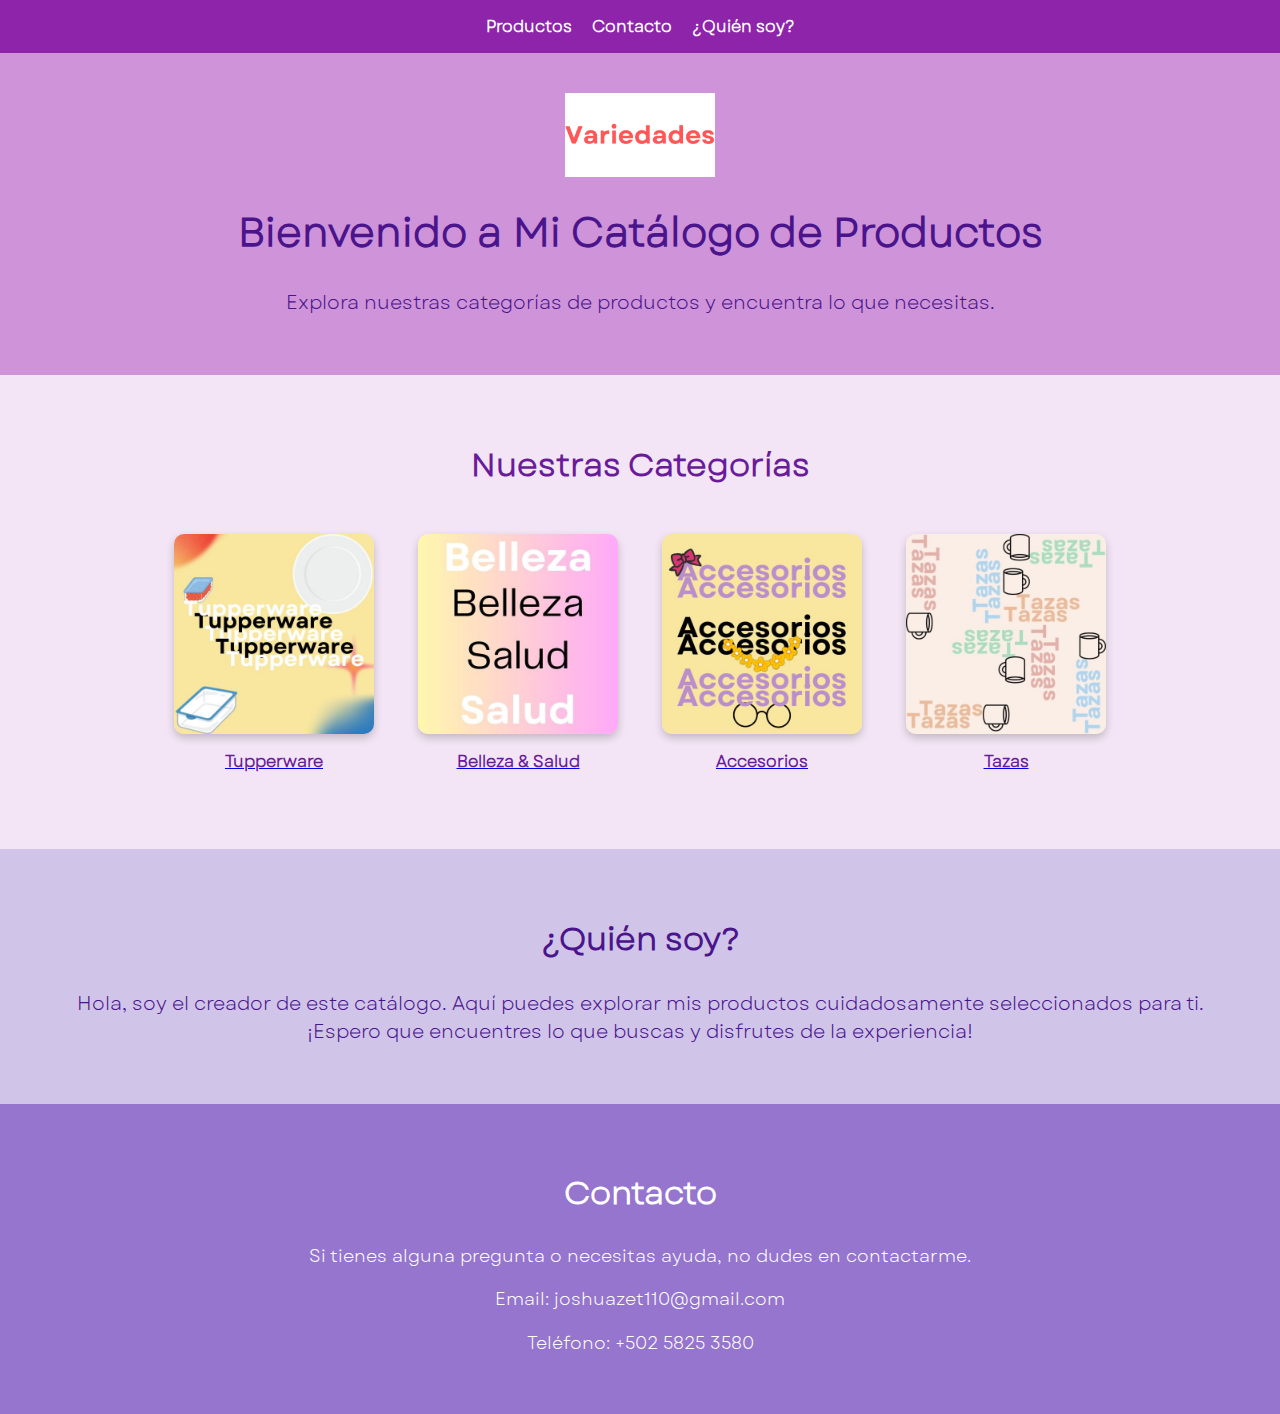
<file: index.html>
<!DOCTYPE html>
<html lang="es">
<head>
    <meta charset="UTF-8">
    <meta name="viewport" content="width=device-width, initial-scale=1.0">
    <title>Mi Catálogo</title>
    <link rel="stylesheet" href="style.css">
</head>
<body>
    <!-- Menú Principal -->
    <nav class="menu">
        <ul>
            <li><a href="#productos">Productos</a></li>
            <li><a href="#contacto">Contacto</a></li>
            <li><a href="#quien-soy">¿Quién soy?</a></li>
        </ul>
    </nav>

    <!-- Sección de Bienvenida -->
    <header class="header">
        <img src="assets/fotos/logoinicial.png" alt="Logo" class="logo">
        <h1>Bienvenido a Mi Catálogo de Productos</h1>
        <p>Explora nuestras categorías de productos y encuentra lo que necesitas.</p>
    </header>

    <!-- Enlaces a Categorías -->
    <section id="productos" class="categorias">
        <h2>Nuestras Categorías</h2>
        <div class="categoria">
            <a href="tupperware.html">
                <img src="assets/fotos/tupperware.jpg" alt="Tupperware">
                <p>Tupperware</p>
            </a>
        </div>
        <div class="categoria">
            <a href="belleza.html">
                <img src="assets/fotos/belleza.jpg" alt="Belleza & Salud">
                <p>Belleza & Salud</p>
            </a>
        </div>
        <div class="categoria">
            <a href="accesorios.html">
                <img src="assets/fotos/accesorios.jpg" alt="Accesorios">
                <p>Accesorios</p>
            </a>
        </div>
        <div class="categoria">
            <a href="tazas.html">
                <img src="assets/fotos/Tazas.jpg" alt="Tazas">
                <p>Tazas</p>
            </a>
        </div>
    </section>

    <!-- Sección Quién Soy -->
    <section id="quien-soy" class="quien-soy">
        <h2>¿Quién soy?</h2>
        <p>Hola, soy el creador de este catálogo. Aquí puedes explorar mis productos cuidadosamente seleccionados para ti. ¡Espero que encuentres lo que buscas y disfrutes de la experiencia!</p>
    </section>

    <!-- Sección Contacto -->
    <section id="contacto" class="contacto">
        <h2>Contacto</h2>
        <p>Si tienes alguna pregunta o necesitas ayuda, no dudes en contactarme.</p>
        <p>Email: joshuazet110@gmail.com</p>
        <p>Teléfono: +502 5825 3580</p>
    </section>

    <!-- Enlace al script.js -->
    <script src="script.js"></script>
</body>
</html>
</file>
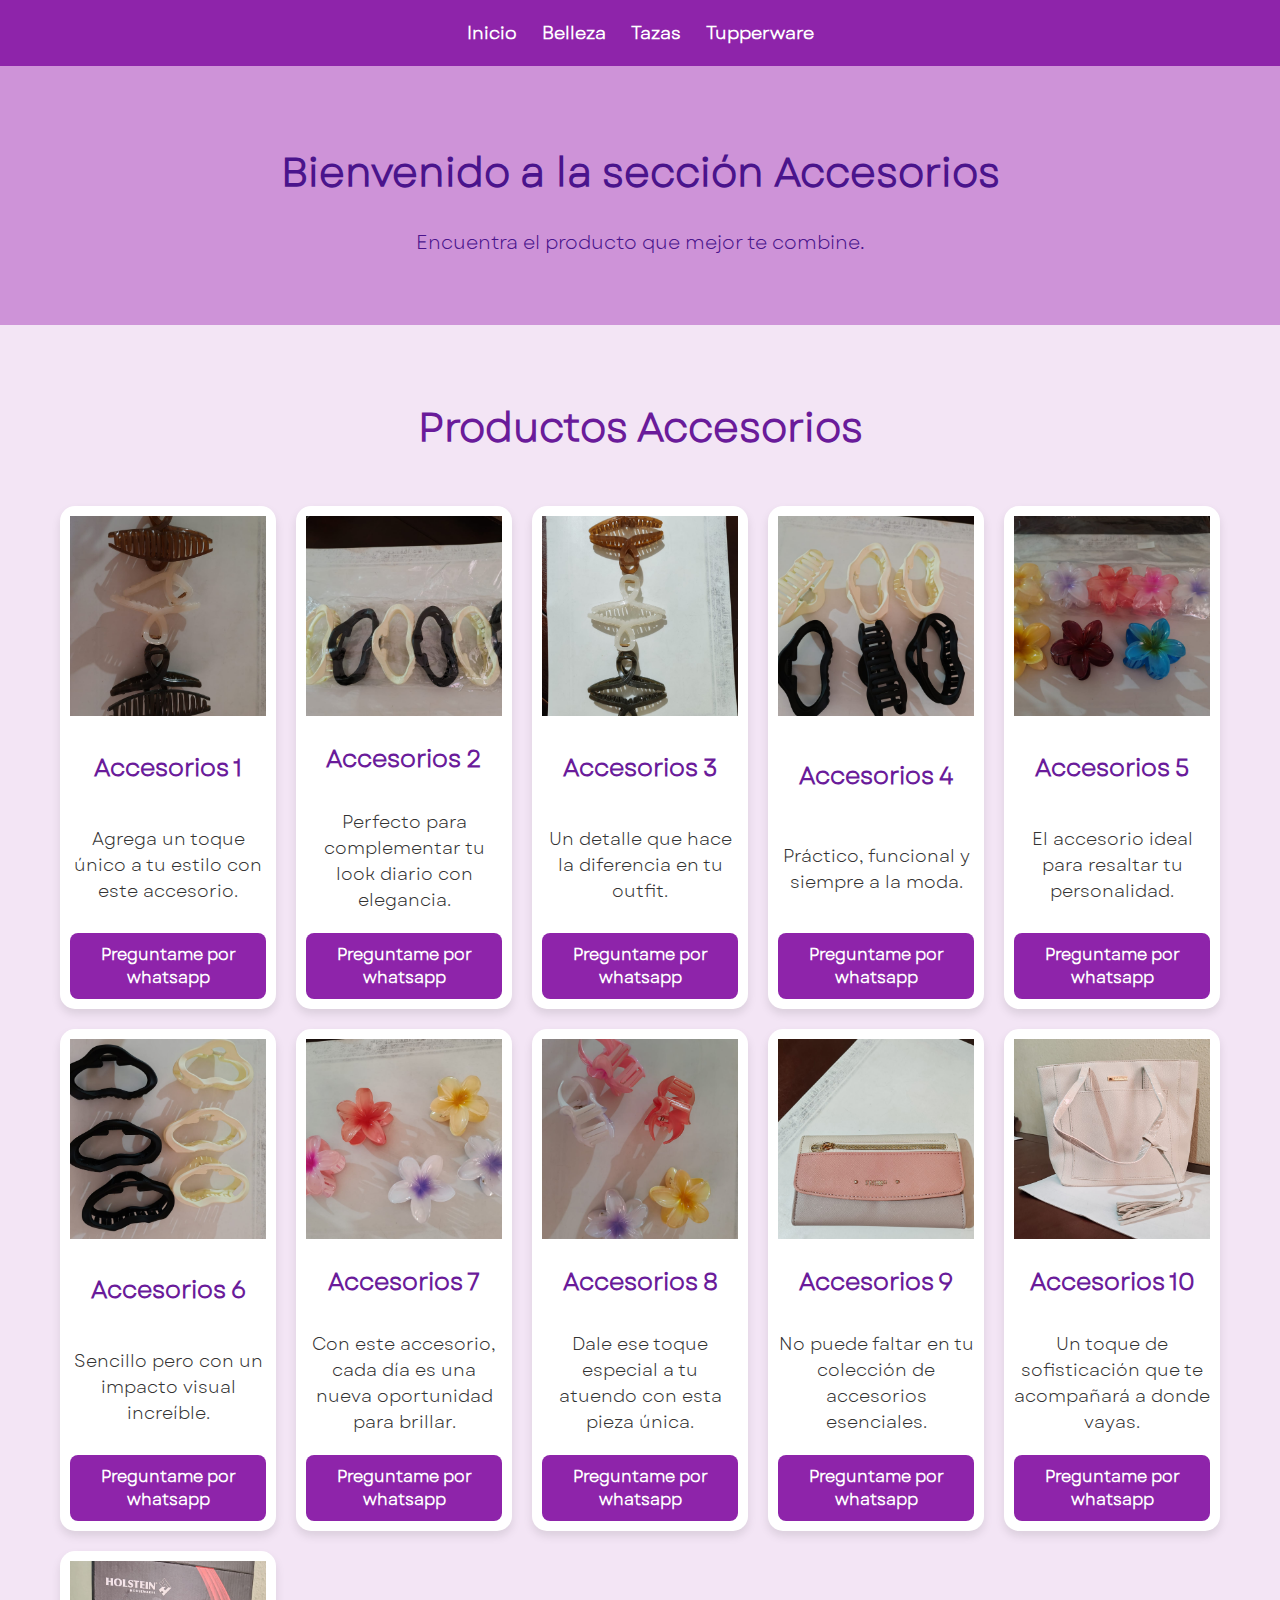
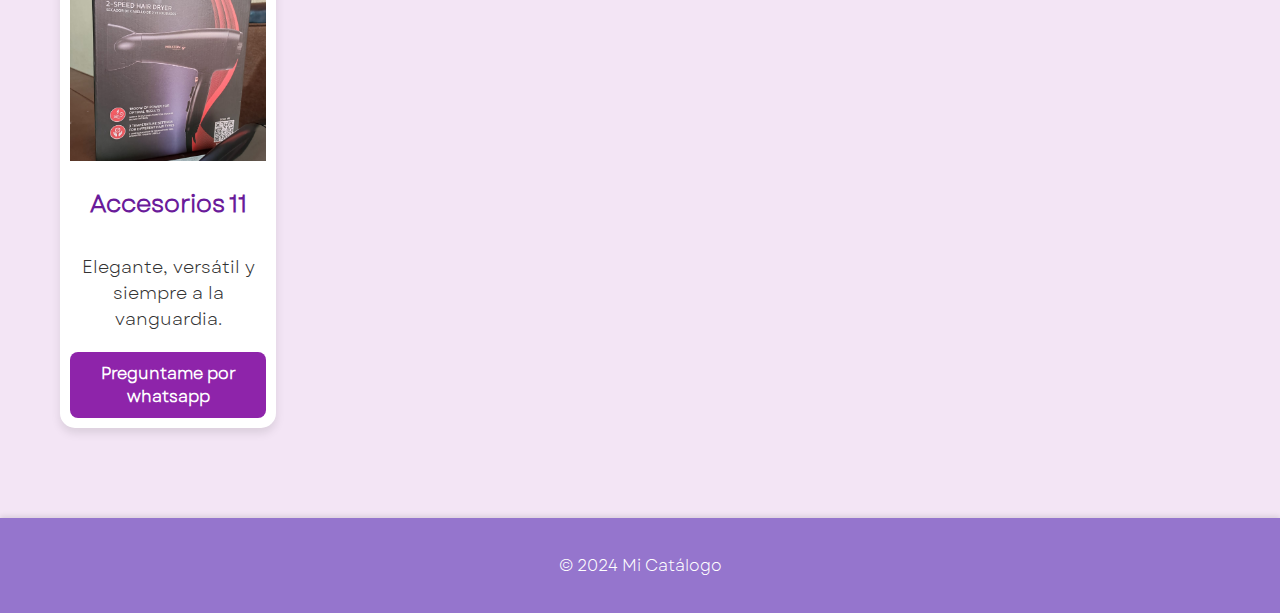
<file: accesorios.html>
<!DOCTYPE html>
<html lang="es">
<head>
    <meta charset="UTF-8">
    <meta name="viewport" content="width=device-width, initial-scale=1.0">
    <title>Tazas - Mi Catálogo</title>
    <link rel="stylesheet" href="accesorios.css">
</head>
<body>
    <!-- Menú Principal -->
    <nav class="menu">
        <ul>
            <li><a href="index.html">Inicio</a></li>
            <li><a href="belleza.html">Belleza</a></li>
            <li><a href="tazas.html">Tazas</a></li>
            <li><a href="tupperware.html">Tupperware</a></li>
        </ul>
    </nav>

    <!-- Sección de Bienvenida -->
    <header class="header">
        <h1>Bienvenido a la sección Accesorios</h1>
        <p>Encuentra el producto que mejor te combine.</p>
    </header>

    <!-- Cuadrícula de Productos -->
    <section class="productos">
        <h2>Productos Accesorios</h2>
        <div class="grid">
            <!-- Producto 1 -->
            <div class="producto">
                <img src="assets/fotos/imagen (125).jpeg" alt="Accesprios 1">
                <h3>Accesorios 1</h3>
                <p>Agrega un toque único a tu estilo con este accesorio.</p>
                <a href="#">Preguntame por whatsapp</a>
            </div>

            <div class="producto">
                <img src="assets/fotos/imagen (126).jpeg" alt="Accesorios 2">
                <h3>Accesorios 2</h3>
                <p>Perfecto para complementar tu look diario con elegancia.</p>
                <a href="#">Preguntame por whatsapp</a>
            </div>
            
            <div class="producto">
                <img src="assets/fotos/imagen (127).jpeg" alt="Accesorios 3">
                <h3>Accesorios 3</h3>
                <p>Un detalle que hace la diferencia en tu outfit.</p>
                <a href="#">Preguntame por whatsapp</a>
            </div>
            
            <div class="producto">
                <img src="assets/fotos/imagen (128).jpeg" alt="Accesorios 4">
                <h3>Accesorios 4</h3>
                <p>Práctico, funcional y siempre a la moda.</p>
                <a href="#">Preguntame por whatsapp</a>
            </div>
            
            <div class="producto">
                <img src="assets/fotos/imagen (129).jpeg" alt="Accesorios 5">
                <h3>Accesorios 5</h3>
                <p>El accesorio ideal para resaltar tu personalidad.</p>
                <a href="#">Preguntame por whatsapp</a>
            </div>
            
            <div class="producto">
                <img src="assets/fotos/imagen (130).jpeg" alt="Accesorios 6">
                <h3>Accesorios 6</h3>
                <p>Sencillo pero con un impacto visual increíble.</p>
                <a href="#">Preguntame por whatsapp</a>
            </div>
            
            <div class="producto">
                <img src="assets/fotos/imagen (131).jpeg" alt="Accesorios 7">
                <h3>Accesorios 7</h3>
                <p>Con este accesorio, cada día es una nueva oportunidad para brillar.</p>
                <a href="#">Preguntame por whatsapp</a>
            </div>
            
            <div class="producto">
                <img src="assets/fotos/imagen (134).jpeg" alt="Accesorios 8">
                <h3>Accesorios 8</h3>
                <p>Dale ese toque especial a tu atuendo con esta pieza única.</p>
                <a href="#">Preguntame por whatsapp</a>
            </div>
            
            <div class="producto">
                <img src="assets/fotos/imagen (137).jpeg" alt="Accesorios 9">
                <h3>Accesorios 9</h3>
                <p>No puede faltar en tu colección de accesorios esenciales.</p>
                <a href="#">Preguntame por whatsapp</a>
            </div>
            
            <div class="producto">
                <img src="assets/fotos/imagen (157).jpeg" alt="Accesorios 10">
                <h3>Accesorios 10</h3>
                <p>Un toque de sofisticación que te acompañará a donde vayas.</p>
                <a href="#">Preguntame por whatsapp</a>
            </div>
            
            <div class="producto">
                <img src="assets/fotos/imagen (159).jpeg" alt="Accesorios 11">
                <h3>Accesorios 11</h3>
                <p>Elegante, versátil y siempre a la vanguardia.</p>
                <a href="#">Preguntame por whatsapp</a>
            </div>
    </section>

    <!-- Footer -->
    <footer style="background-color: #9575cd; color: #fff; text-align: center; padding: 20px 0; margin-top: 30px; position: relative; width: 100%; z-index: 10;">
        <p>&copy; 2024 Mi Catálogo</p>
    </footer>
</body>
</html>
</file>
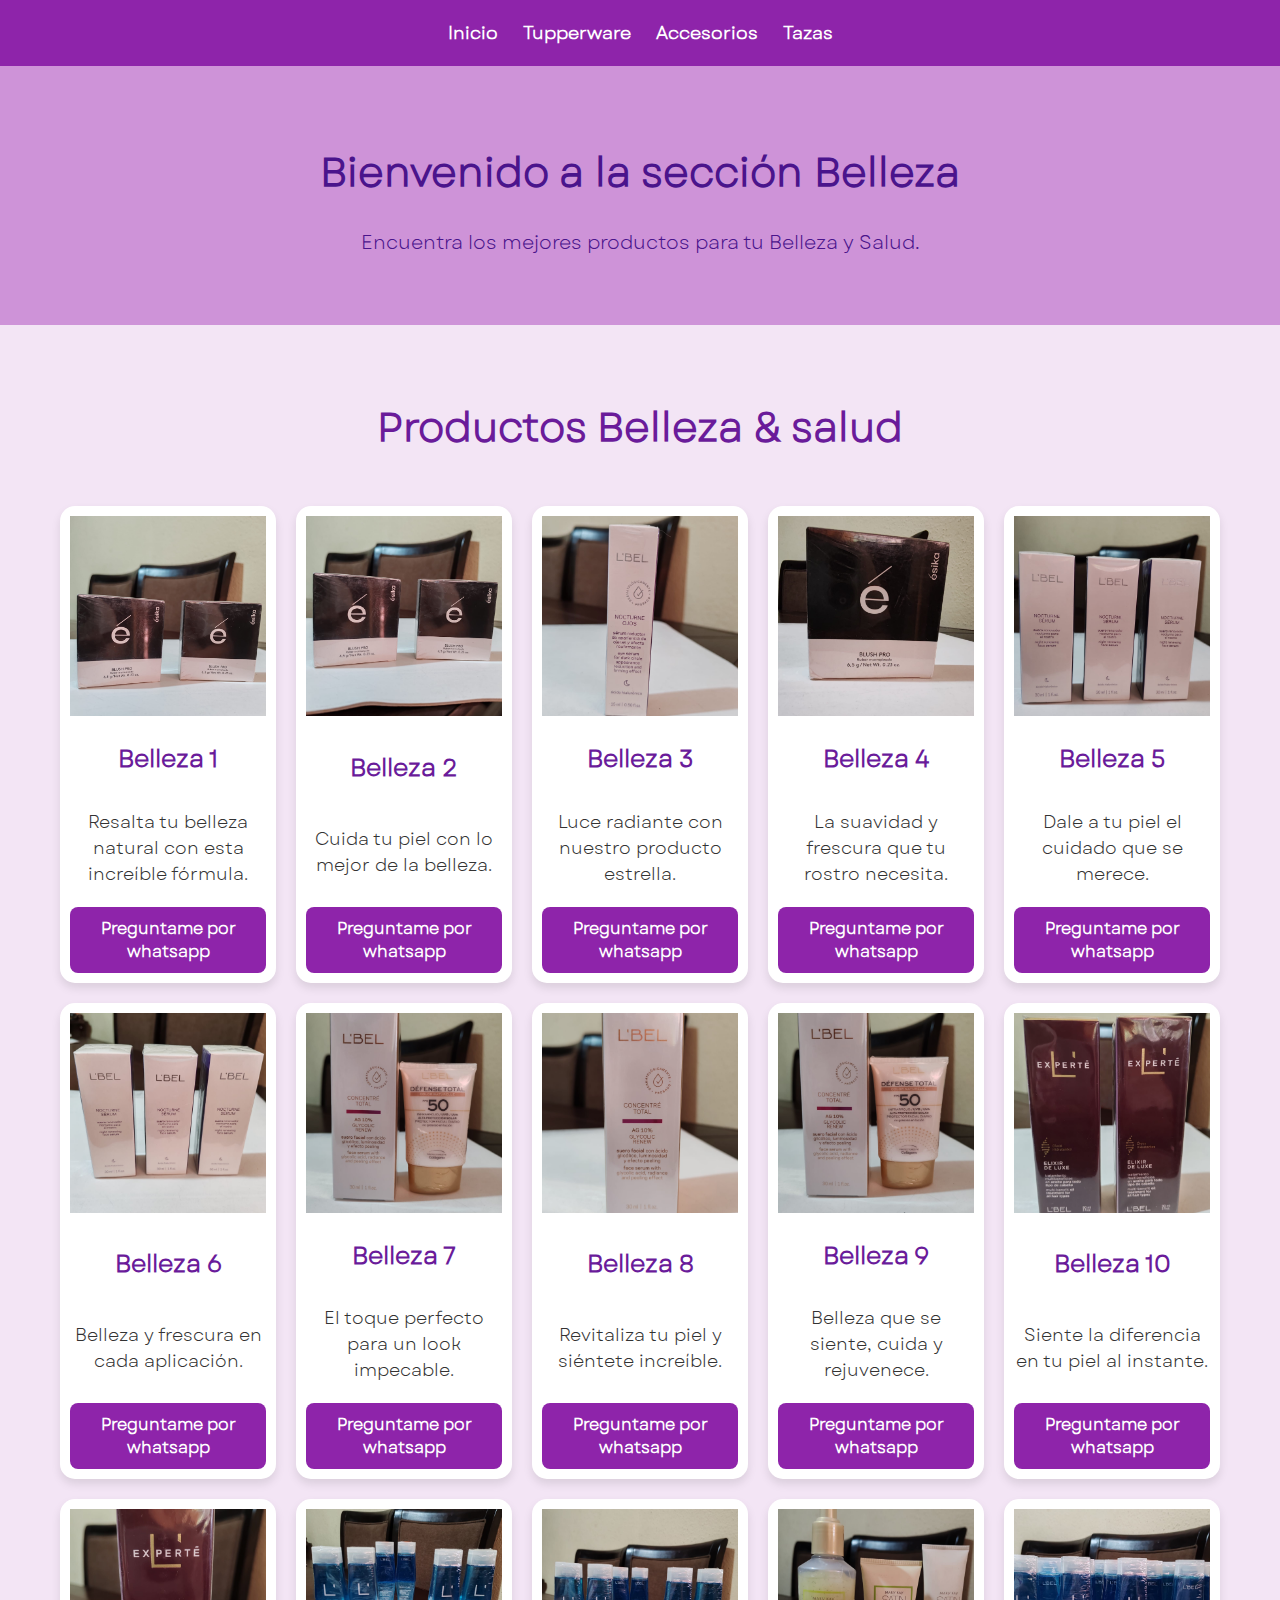
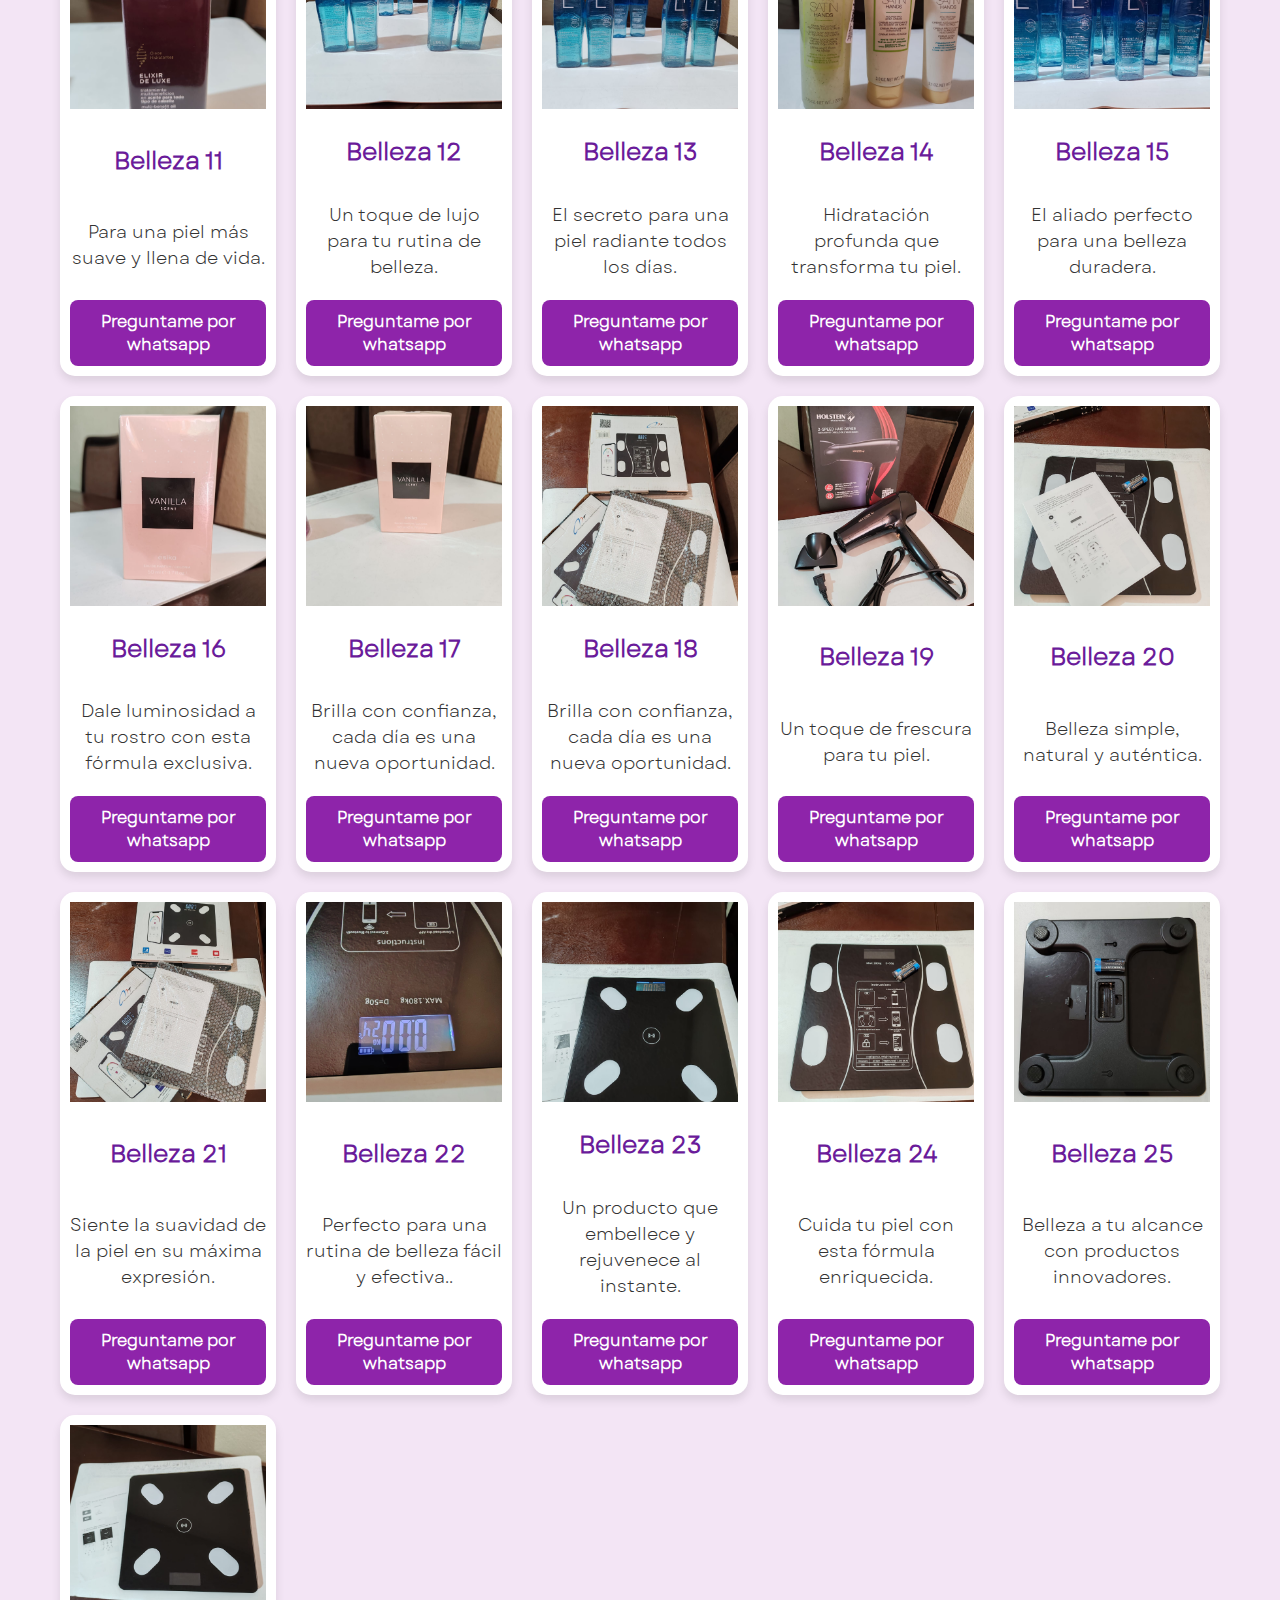
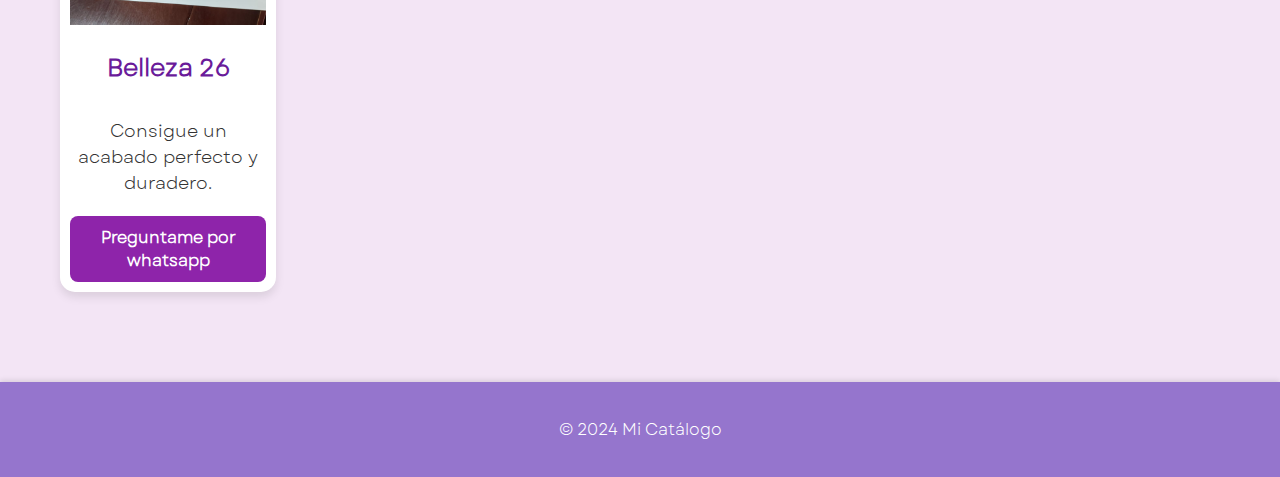
<file: belleza.html>
<!DOCTYPE html>
<html lang="es">
<head>
    <meta charset="UTF-8">
    <meta name="viewport" content="width=device-width, initial-scale=1.0">
    <title>Tupperware - Mi Catálogo</title>
    <link rel="stylesheet" href="belleza.css">
</head>
<body>
    <!-- Menú Principal -->
    <nav class="menu">
        <ul>
            <li><a href="index.html">Inicio</a></li>
            <li><a href="tupperware.html">Tupperware</a></li>
            <li><a href="accesorios.html">Accesorios</a></li>
            <li><a href="tazas.html">Tazas</a></li>
        </ul>
    </nav>

    <!-- Sección de Bienvenida -->
    <header class="header">
        <h1>Bienvenido a la sección Belleza</h1>
        <p>Encuentra los mejores productos para tu Belleza y Salud.</p>
    </header>

    <!-- Cuadrícula de Productos -->
    <section class="productos">
        <h2>Productos Belleza & salud</h2>
        <div class="grid">
            
            <div class="producto">
                <img src="assets/fotos/imagen (138).jpeg" alt="Belleza 1">
                <h3>Belleza 1</h3>
                <p>Resalta tu belleza natural con esta increíble fórmula.</p>
                <a href="#">Preguntame por whatsapp</a>
            </div>
            
            <div class="producto">
                <img src="assets/fotos/imagen (139).jpeg" alt="Belleza 2">
                <h3>Belleza 2</h3>
                <p>Cuida tu piel con lo mejor de la belleza.</p>
                <a href="#">Preguntame por whatsapp</a>
            </div>
            
            <div class="producto">
                <img src="assets/fotos/imagen (140).jpeg" alt="Belleza 3">
                <h3>Belleza 3</h3>
                <p>Luce radiante con nuestro producto estrella.</p>
                <a href="#">Preguntame por whatsapp</a>
            </div>
            
            <div class="producto">
                <img src="assets/fotos/imagen (141).jpeg" alt="Belleza 4">
                <h3>Belleza 4</h3>
                <p>La suavidad y frescura que tu rostro necesita.</p>
                <a href="#">Preguntame por whatsapp</a>
            </div>
            
            <div class="producto">
                <img src="assets/fotos/imagen (142).jpeg" alt="Belleza 5">
                <h3>Belleza 5</h3>
                <p>Dale a tu piel el cuidado que se merece.</p>
                <a href="#">Preguntame por whatsapp</a>
            </div>
            
            <div class="producto">
                <img src="assets/fotos/imagen (143).jpeg" alt="Belleza 6">
                <h3>Belleza 6</h3>
                <p>Belleza y frescura en cada aplicación.</p>
                <a href="#">Preguntame por whatsapp</a>
            </div>
            
            <div class="producto">
                <img src="assets/fotos/imagen (144).jpeg" alt="Belleza 7">
                <h3>Belleza 7</h3>
                <p>El toque perfecto para un look impecable.</p>
                <a href="#">Preguntame por whatsapp</a>
            </div>
            
            <div class="producto">
                <img src="assets/fotos/imagen (145).jpeg" alt="Belleza 8">
                <h3>Belleza 8</h3>
                <p>Revitaliza tu piel y siéntete increíble.</p>
                <a href="#">Preguntame por whatsapp</a>
            </div>

            <div class="producto">
                <img src="assets/fotos/imagen (146).jpeg" alt="Belleza 9">
                <h3>Belleza 9</h3>
                <p>Belleza que se siente, cuida y rejuvenece.</p>
                <a href="#">Preguntame por whatsapp</a>
            </div>
            
            <div class="producto">
                <img src="assets/fotos/imagen (147).jpeg" alt="Belleza 10">
                <h3>Belleza 10</h3>
                <p>Siente la diferencia en tu piel al instante.</p>
                <a href="#">Preguntame por whatsapp</a>
            </div>
            
            <div class="producto">
                <img src="assets/fotos/imagen (148).jpeg" alt="Belleza 11">
                <h3>Belleza 11</h3>
                <p>Para una piel más suave y llena de vida.</p>
                <a href="#">Preguntame por whatsapp</a>
            </div>
            
            <div class="producto">
                <img src="assets/fotos/imagen (149).jpeg" alt="Belleza 12">
                <h3>Belleza 12</h3>
                <p>Un toque de lujo para tu rutina de belleza.</p>
                <a href="#">Preguntame por whatsapp</a>
            </div>
            
            <div class="producto">
                <img src="assets/fotos/imagen (150).jpeg" alt="Belleza 13">
                <h3>Belleza 13</h3>
                <p>El secreto para una piel radiante todos los días.</p>
                <a href="#">Preguntame por whatsapp</a>
            </div>
            
            <div class="producto">
                <img src="assets/fotos/imagen (151).jpeg" alt="Belleza 14">
                <h3>Belleza 14</h3>
                <p>Hidratación profunda que transforma tu piel.</p>
                <a href="#">Preguntame por whatsapp</a>
            </div>
            
            <div class="producto">
                <img src="assets/fotos/imagen (152).jpeg" alt="Belleza 15">
                <h3>Belleza 15</h3>
                <p>El aliado perfecto para una belleza duradera.</p>
                <a href="#">Preguntame por whatsapp</a>
            </div>
            
            <div class="producto">
                <img src="assets/fotos/imagen (153).jpeg" alt="Belleza 16">
                <h3>Belleza 16</h3>
                <p>Dale luminosidad a tu rostro con esta fórmula exclusiva.</p>
                <a href="#">Preguntame por whatsapp</a>
            </div>
            
            <div class="producto">
                <img src="assets/fotos/imagen (154).jpeg" alt="Belleza 17">
                <h3>Belleza 17</h3>
                <p>Brilla con confianza, cada día es una nueva oportunidad.</p>
                <a href="#">Preguntame por whatsapp</a>
            </div>
            
            <div class="producto">
                <img src="assets/fotos/imagen (162).jpeg" alt="Belleza 18">
                <h3>Belleza 18</h3>
                <p>Brilla con confianza, cada día es una nueva oportunidad.</p>
                <a href="#">Preguntame por whatsapp</a>
            </div>
            
            <div class="producto">
                <img src="assets/fotos/imagen (163).jpeg" alt="Belleza 19">
                <h3>Belleza 19</h3>
                <p>Un toque de frescura para tu piel.</p>
                <a href="#">Preguntame por whatsapp</a>
            </div>
            
            <div class="producto">
                <img src="assets/fotos/imagen (164).jpeg" alt="Belleza 20">
                <h3>Belleza 20</h3>
                <p>Belleza simple, natural y auténtica.</p>
                <a href="#">Preguntame por whatsapp</a>
            </div>
            
            <div class="producto">
                <img src="assets/fotos/imagen (165).jpeg" alt="Belleza 21">
                <h3>Belleza 21</h3>
                <p>Siente la suavidad de la piel en su máxima expresión.</p>
                <a href="#">Preguntame por whatsapp</a>
            </div>
            
            <div class="producto">
                <img src="assets/fotos/imagen (166).jpeg" alt="Belleza 22">
                <h3>Belleza 22</h3>
                <p>Perfecto para una rutina de belleza fácil y efectiva..</p>
                <a href="#">Preguntame por whatsapp</a>
            </div>
            
            <div class="producto">
                <img src="assets/fotos/imagen (167).jpeg" alt="Belleza 23">
                <h3>Belleza 23</h3>
                <p>Un producto que embellece y rejuvenece al instante.</p>
                <a href="#">Preguntame por whatsapp</a>
            </div>
            
            <div class="producto">
                <img src="assets/fotos/imagen (168).jpeg" alt="Belleza 24">
                <h3>Belleza 24</h3>
                <p>Cuida tu piel con esta fórmula enriquecida.</p>
                <a href="#">Preguntame por whatsapp</a>
            </div>
            
            <div class="producto">
                <img src="assets/fotos/imagen (169).jpeg" alt="Belleza 25">
                <h3>Belleza 25</h3>
                <p>Belleza a tu alcance con productos innovadores.</p>
                <a href="#">Preguntame por whatsapp</a>
            </div>
            
            <div class="producto">
                <img src="assets/fotos/imagen (170).jpeg" alt="Belleza 26">
                <h3>Belleza 26</h3>
                <p>Consigue un acabado perfecto y duradero.</p>
                <a href="#">Preguntame por whatsapp</a>
            </div>
        </div>
    </section>

    <!-- Footer -->
    <footer style="background-color: #9575cd; color: #fff; text-align: center; padding: 20px 0; margin-top: 30px; position: relative; width: 100%; z-index: 10;">
        <p>&copy; 2024 Mi Catálogo</p>
    </footer>
</body>
</html>
</file>
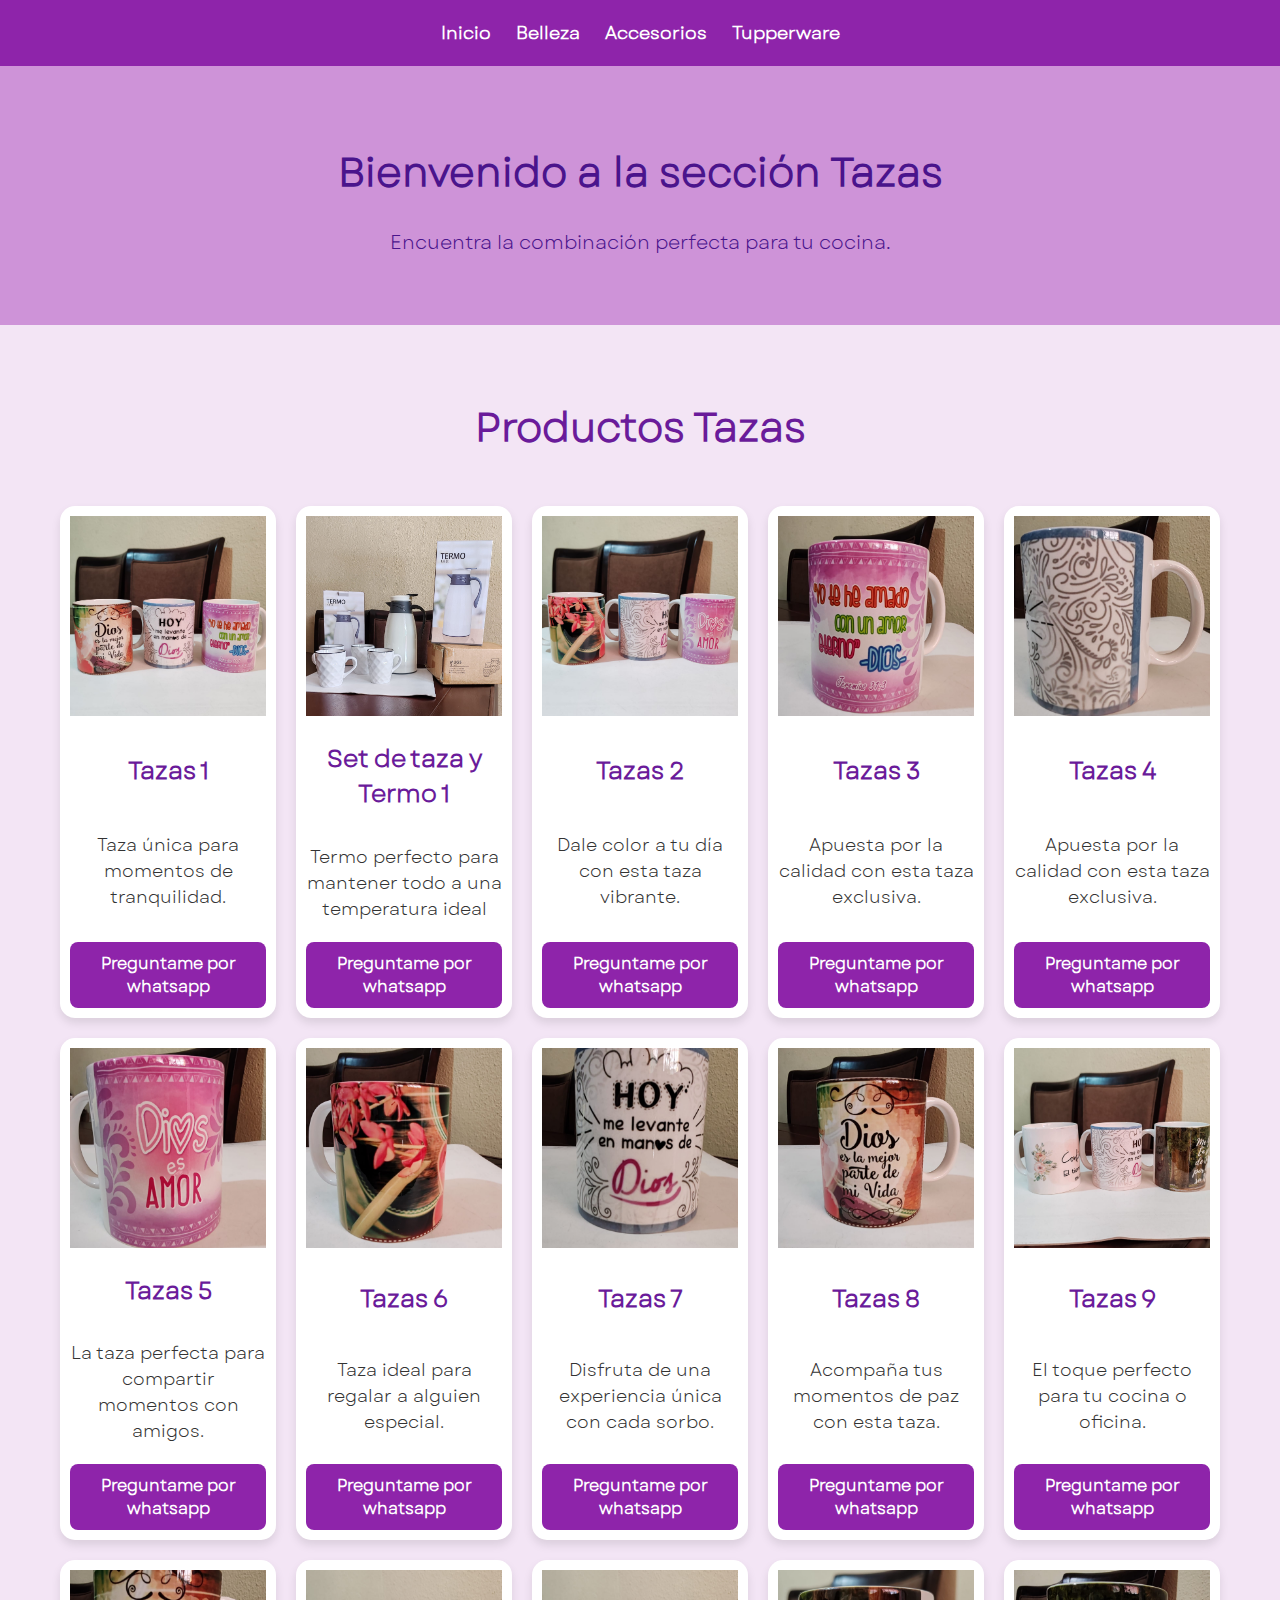
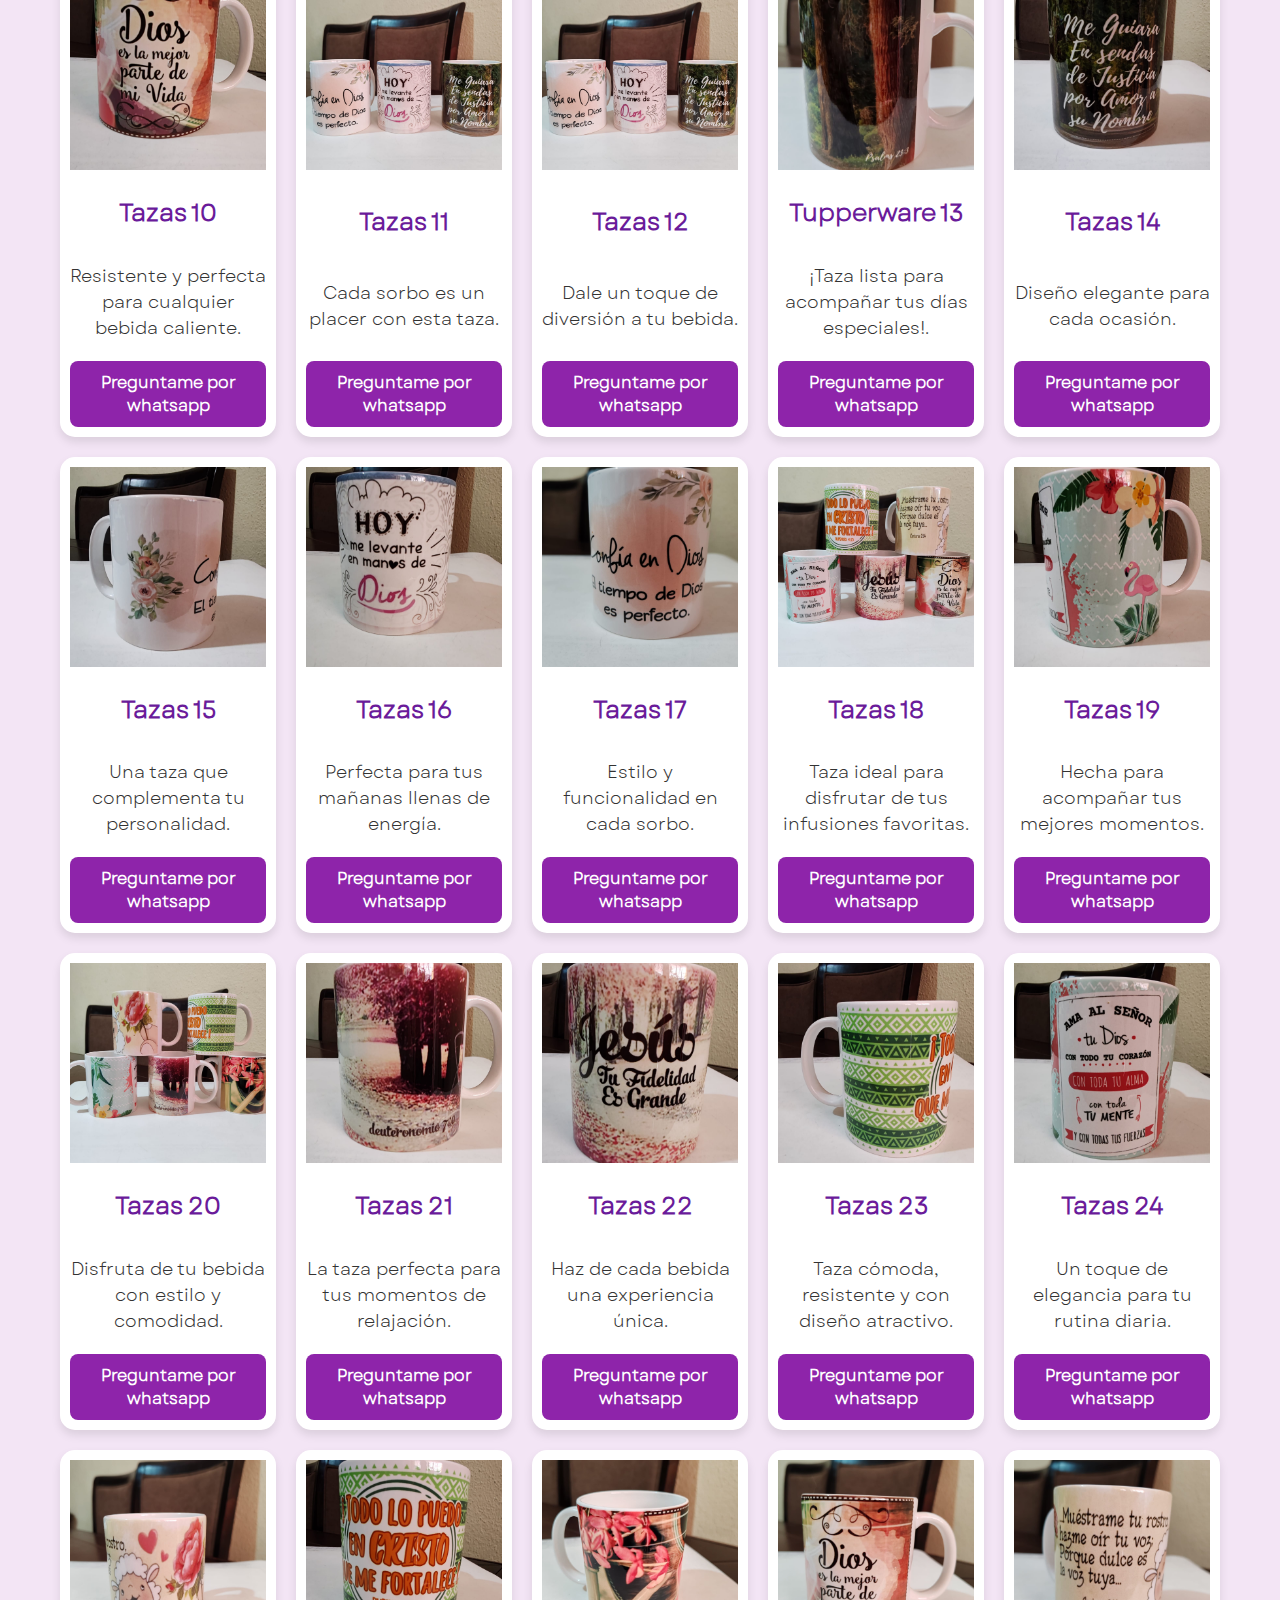
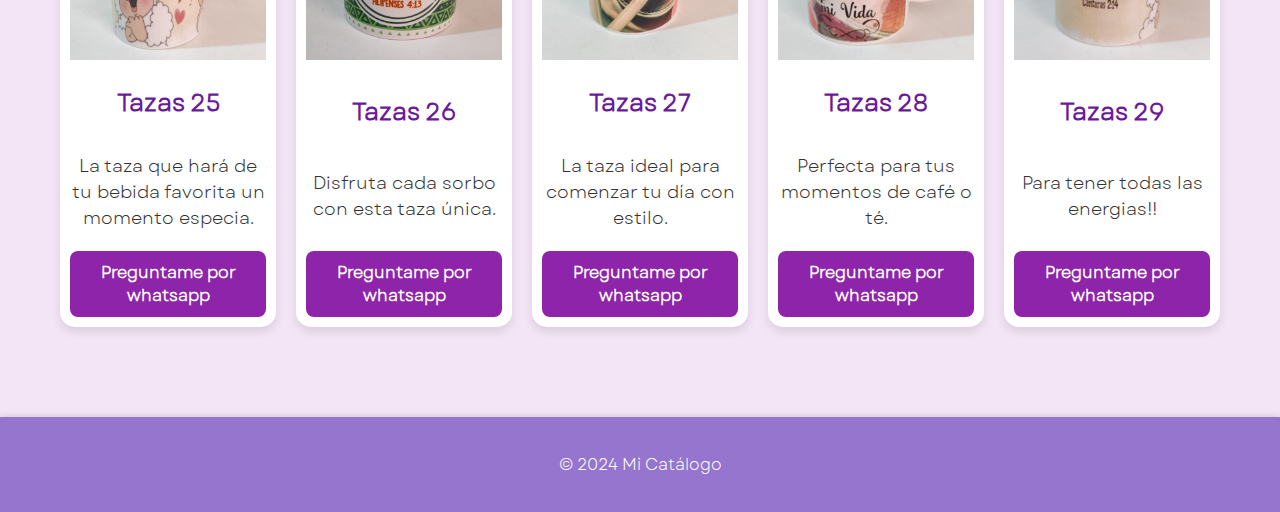
<file: tazas.html>
<!DOCTYPE html>
<html lang="es">
<head>
    <meta charset="UTF-8">
    <meta name="viewport" content="width=device-width, initial-scale=1.0">
    <title>Tazas - Mi Catálogo</title>
    <link rel="stylesheet" href="tazas.css">
</head>
<body>
    <!-- Menú Principal -->
    <nav class="menu">
        <ul>
            <li><a href="index.html">Inicio</a></li>
            <li><a href="belleza.html">Belleza</a></li>
            <li><a href="accesorios.html">Accesorios</a></li>
            <li><a href="tupperware.html">Tupperware</a></li>
        </ul>
    </nav>

    <!-- Sección de Bienvenida -->
    <header class="header">
        <h1>Bienvenido a la sección Tazas</h1>
        <p>Encuentra la combinación perfecta para tu cocina.</p>
    </header>

    <!-- Cuadrícula de Productos -->
    <section class="productos">
        <h2>Productos Tazas</h2>
        <div class="grid">
            <!-- Producto 1 -->
            <div class="producto">
                <img src="assets/fotos/imagen (171).jpeg" alt="Tazas 1">
                <h3>Tazas 1</h3>
                <p>Taza única para momentos de tranquilidad.</p>
                <a href="#">Preguntame por whatsapp</a>
            </div>

            <div class="producto">
                <img src="assets/fotos/imagen (214).jpeg" alt="set y Termo 1">
                <h3>Set de taza y Termo 1</h3>
                <p>Termo perfecto para mantener todo a una temperatura ideal</p>
                <a href="#">Preguntame por whatsapp</a>
            </div>
            
            <div class="producto">
                <img src="assets/fotos/imagen (172).jpeg" alt="Tazas 2">
                <h3>Tazas 2</h3>
                <p>Dale color a tu día con esta taza vibrante.</p>
                <a href="#">Preguntame por whatsapp</a>
            </div>
            
            <div class="producto">
                <img src="assets/fotos/imagen (173).jpeg" alt="Tazas 3">
                <h3>Tazas 3</h3>
                <p>Apuesta por la calidad con esta taza exclusiva.</p>
                <a href="#">Preguntame por whatsapp</a>
            </div>
            
            <div class="producto">
                <img src="assets/fotos/imagen (174).jpeg" alt="Tazas 4">
                <h3>Tazas 4</h3>
                <p>Apuesta por la calidad con esta taza exclusiva.</p>
                <a href="#">Preguntame por whatsapp</a>
            </div>
            
            <div class="producto">
                <img src="assets/fotos/imagen (175).jpeg" alt="Tazas 5">
                <h3>Tazas 5</h3>
                <p>La taza perfecta para compartir momentos con amigos.</p>
                <a href="#">Preguntame por whatsapp</a>
            </div>
            
            <div class="producto">
                <img src="assets/fotos/imagen (176).jpeg" alt="Tazas 6">
                <h3>Tazas 6</h3>
                <p>Taza ideal para regalar a alguien especial.</p>
                <a href="#">Preguntame por whatsapp</a>
            </div>
            
            <div class="producto">
                <img src="assets/fotos/imagen (177).jpeg" alt="Tazas 7">
                <h3>Tazas 7</h3>
                <p>Disfruta de una experiencia única con cada sorbo.</p>
                <a href="#">Preguntame por whatsapp</a>
            </div>
            
            <div class="producto">
                <img src="assets/fotos/imagen (178).jpeg" alt="Tazas 8">
                <h3>Tazas 8</h3>
                <p>Acompaña tus momentos de paz con esta taza.</p>
                <a href="#">Preguntame por whatsapp</a>
            </div>
            
            <div class="producto">
                <img src="assets/fotos/imagen (179).jpeg" alt="Tazas 9">
                <h3>Tazas 9</h3>
                <p>El toque perfecto para tu cocina o oficina.</p>
                <a href="#">Preguntame por whatsapp</a>
            </div>
            
            <div class="producto">
                <img src="assets/fotos/imagen (180).jpeg" alt="tazas 10">
                <h3>Tazas 10</h3>
                <p>Resistente y perfecta para cualquier bebida caliente.</p>
                <a href="#">Preguntame por whatsapp</a>
            </div>
            
            <div class="producto">
                <img src="assets/fotos/imagen (182).jpeg" alt="Tazas 11">
                <h3>Tazas 11</h3>
                <p>Cada sorbo es un placer con esta taza.</p>
                <a href="#">Preguntame por whatsapp</a>
            </div>
            
            <div class="producto">
                <img src="assets/fotos/imagen (182).jpeg" alt="Tazas 12">
                <h3>Tazas 12</h3>
                <p>Dale un toque de diversión a tu bebida.</p>
                <a href="#">Preguntame por whatsapp</a>
            </div>
            
            <div class="producto">
                <img src="assets/fotos/imagen (183).jpeg" alt="Tazas 13">
                <h3>Tupperware 13</h3>
                <p>¡Taza lista para acompañar tus días especiales!.</p>
                <a href="#">Preguntame por whatsapp</a>
            </div>
            
            <div class="producto">
                <img src="assets/fotos/imagen (184).jpeg" alt="Tazas 14">
                <h3>Tazas 14</h3>
                <p>Diseño elegante para cada ocasión.</p>
                <a href="#">Preguntame por whatsapp</a>
            </div>
            
            <div class="producto">
                <img src="assets/fotos/imagen (185).jpeg" alt="Tazas 15">
                <h3>Tazas 15</h3>
                <p>Una taza que complementa tu personalidad.</p>
                <a href="#">Preguntame por whatsapp</a>
            </div>
            
            <div class="producto">
                <img src="assets/fotos/imagen (186).jpeg" alt="Tazas 16">
                <h3>Tazas 16</h3>
                <p>Perfecta para tus mañanas llenas de energía.</p>
                <a href="#">Preguntame por whatsapp</a>
            </div>
            
            <div class="producto">
                <img src="assets/fotos/imagen (187).jpeg" alt="Tazas 17">
                <h3>Tazas 17</h3>
                <p>Estilo y funcionalidad en cada sorbo.</p>
                <a href="#">Preguntame por whatsapp</a>
            </div>
            
            <div class="producto">
                <img src="assets/fotos/imagen (188).jpeg" alt="Tazas 18">
                <h3>Tazas 18</h3>
                <p>Taza ideal para disfrutar de tus infusiones favoritas.</p>
                <a href="#">Preguntame por whatsapp</a>
            </div>
            
            <div class="producto">
                <img src="assets/fotos/imagen (189).jpeg" alt="Tazas 19">
                <h3>Tazas 19</h3>
                <p>Hecha para acompañar tus mejores momentos.</p>
                <a href="#">Preguntame por whatsapp</a>
            </div>
            
            <div class="producto">
                <img src="assets/fotos/imagen (190).jpeg" alt="Tazas 20">
                <h3>Tazas 20</h3>
                <p>Disfruta de tu bebida con estilo y comodidad.</p>
                <a href="#">Preguntame por whatsapp</a>
            </div>
            
            <div class="producto">
                <img src="assets/fotos/imagen (191).jpeg" alt="Tazas 21">
                <h3>Tazas 21</h3>
                <p>La taza perfecta para tus momentos de relajación.</p>
                <a href="#">Preguntame por whatsapp</a>
            </div>

            <div class="producto">
                <img src="assets/fotos/imagen (192).jpeg" alt="Tazas 22">
                <h3>Tazas 22</h3>
                <p>Haz de cada bebida una experiencia única.</p>
                <a href="#">Preguntame por whatsapp</a>
            </div>
            
            <div class="producto">
                <img src="assets/fotos/imagen (193).jpeg" alt="Tazas 23">
                <h3>Tazas 23</h3>
                <p>Taza cómoda, resistente y con diseño atractivo.</p>
                <a href="#">Preguntame por whatsapp</a>
            </div>
            
            <div class="producto">
                <img src="assets/fotos/imagen (194).jpeg" alt="Tazas 24">
                <h3>Tazas 24</h3>
                <p>Un toque de elegancia para tu rutina diaria.</p>
                <a href="#">Preguntame por whatsapp</a>
            </div>
            
            <div class="producto">
                <img src="assets/fotos/imagen (195).jpeg" alt="Tazas 25">
                <h3>Tazas 25</h3>
                <p>La taza que hará de tu bebida favorita un momento especia.</p>
                <a href="#">Preguntame por whatsapp</a>
            </div>
            
            <div class="producto">
                <img src="assets/fotos/imagen (196).jpeg" alt="Tazas 26">
                <h3>Tazas 26</h3>
                <p>Disfruta cada sorbo con esta taza única.</p>
                <a href="#">Preguntame por whatsapp</a>
            </div>
            
            <div class="producto">
                <img src="assets/fotos/imagen (197).jpeg" alt="Tazas 27">
                <h3>Tazas 27</h3>
                <p>La taza ideal para comenzar tu día con estilo.</p>
                <a href="#">Preguntame por whatsapp</a>
            </div>
            
            <div class="producto">
                <img src="assets/fotos/imagen (198).jpeg" alt="Tazas 28">
                <h3>Tazas 28</h3>
                <p>Perfecta para tus momentos de café o té.</p>
                <a href="#">Preguntame por whatsapp</a>
            </div>
            
            <div class="producto">
                <img src="assets/fotos/imagen (199).jpeg" alt="Tazas 29">
                <h3>Tazas 29</h3>
                <p>Para tener todas las energias!!</p>
                <a href="#">Preguntame por whatsapp</a>
            </div>
    </section>

    <!-- Footer -->
    <footer style="background-color: #9575cd; color: #fff; text-align: center; padding: 20px 0; margin-top: 30px; position: relative; width: 100%; z-index: 10;">
        <p>&copy; 2024 Mi Catálogo</p>
    </footer>
</body>
</html>
</file>
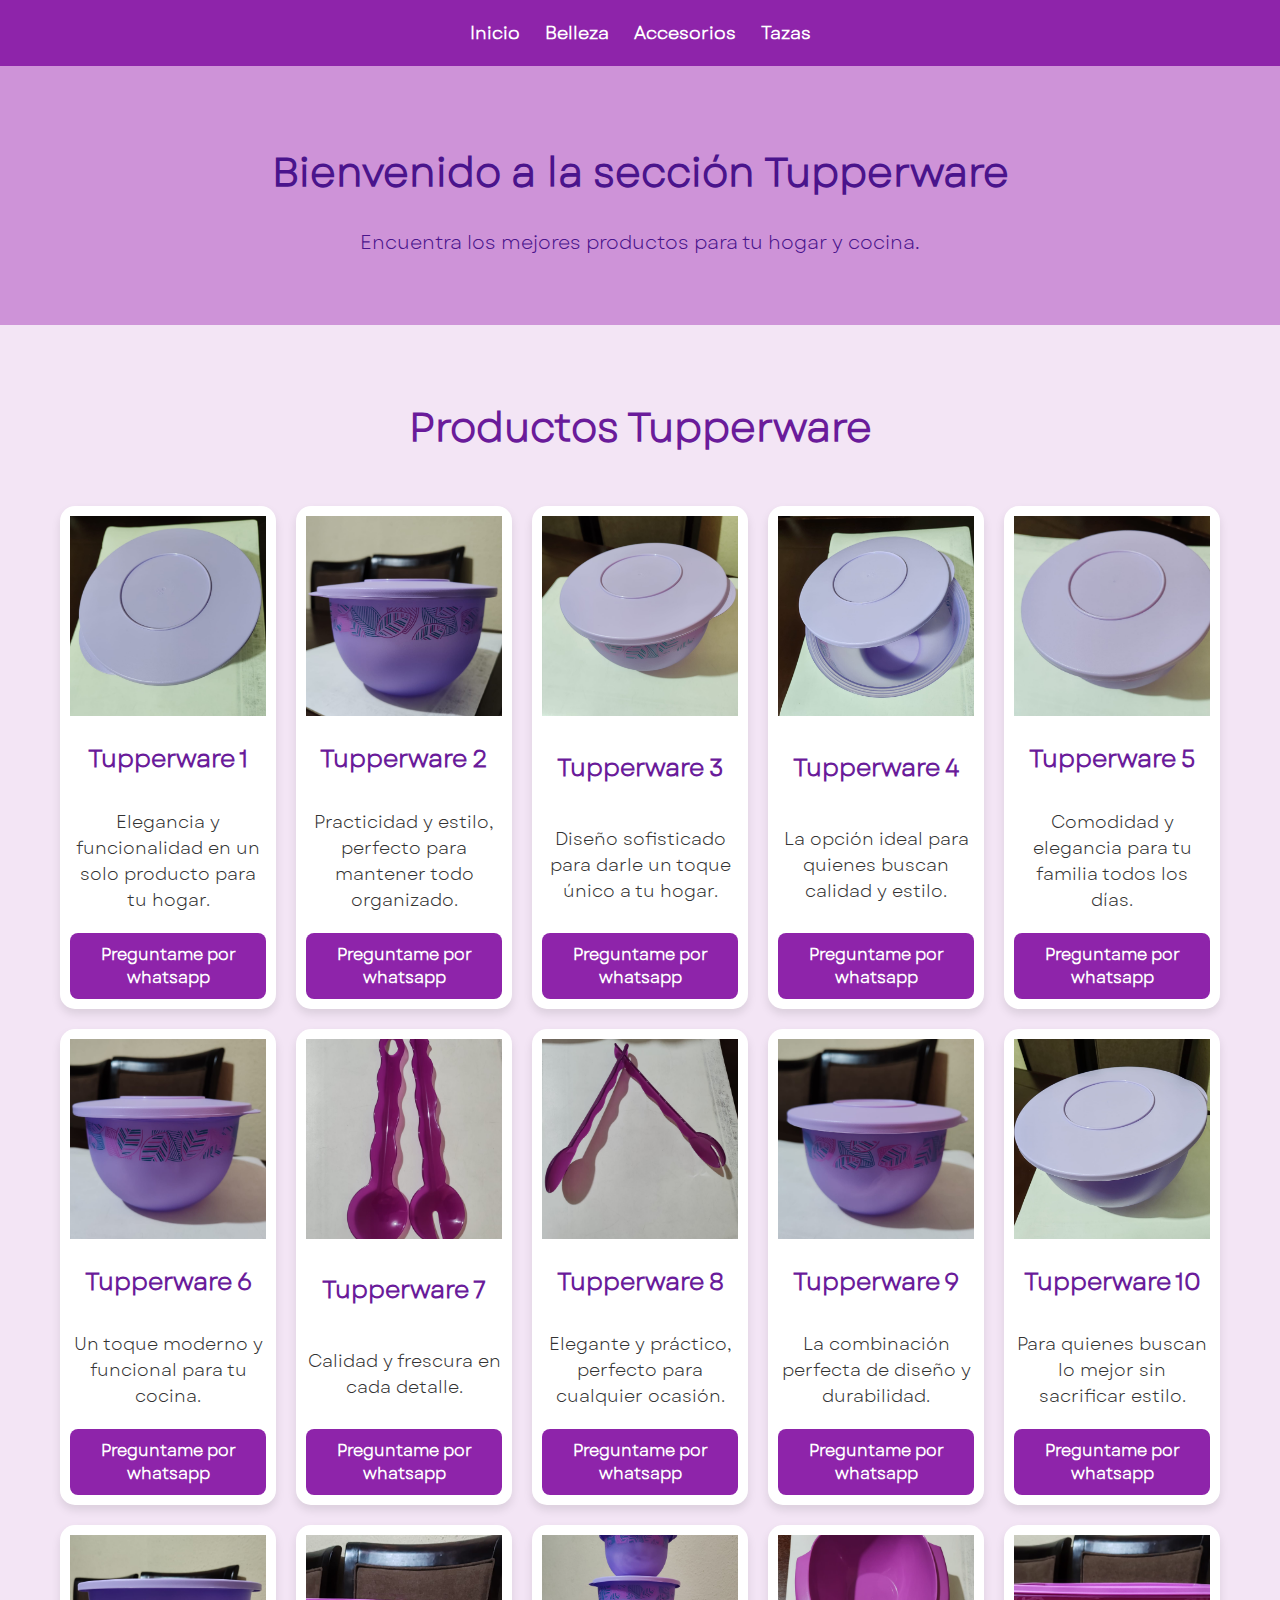
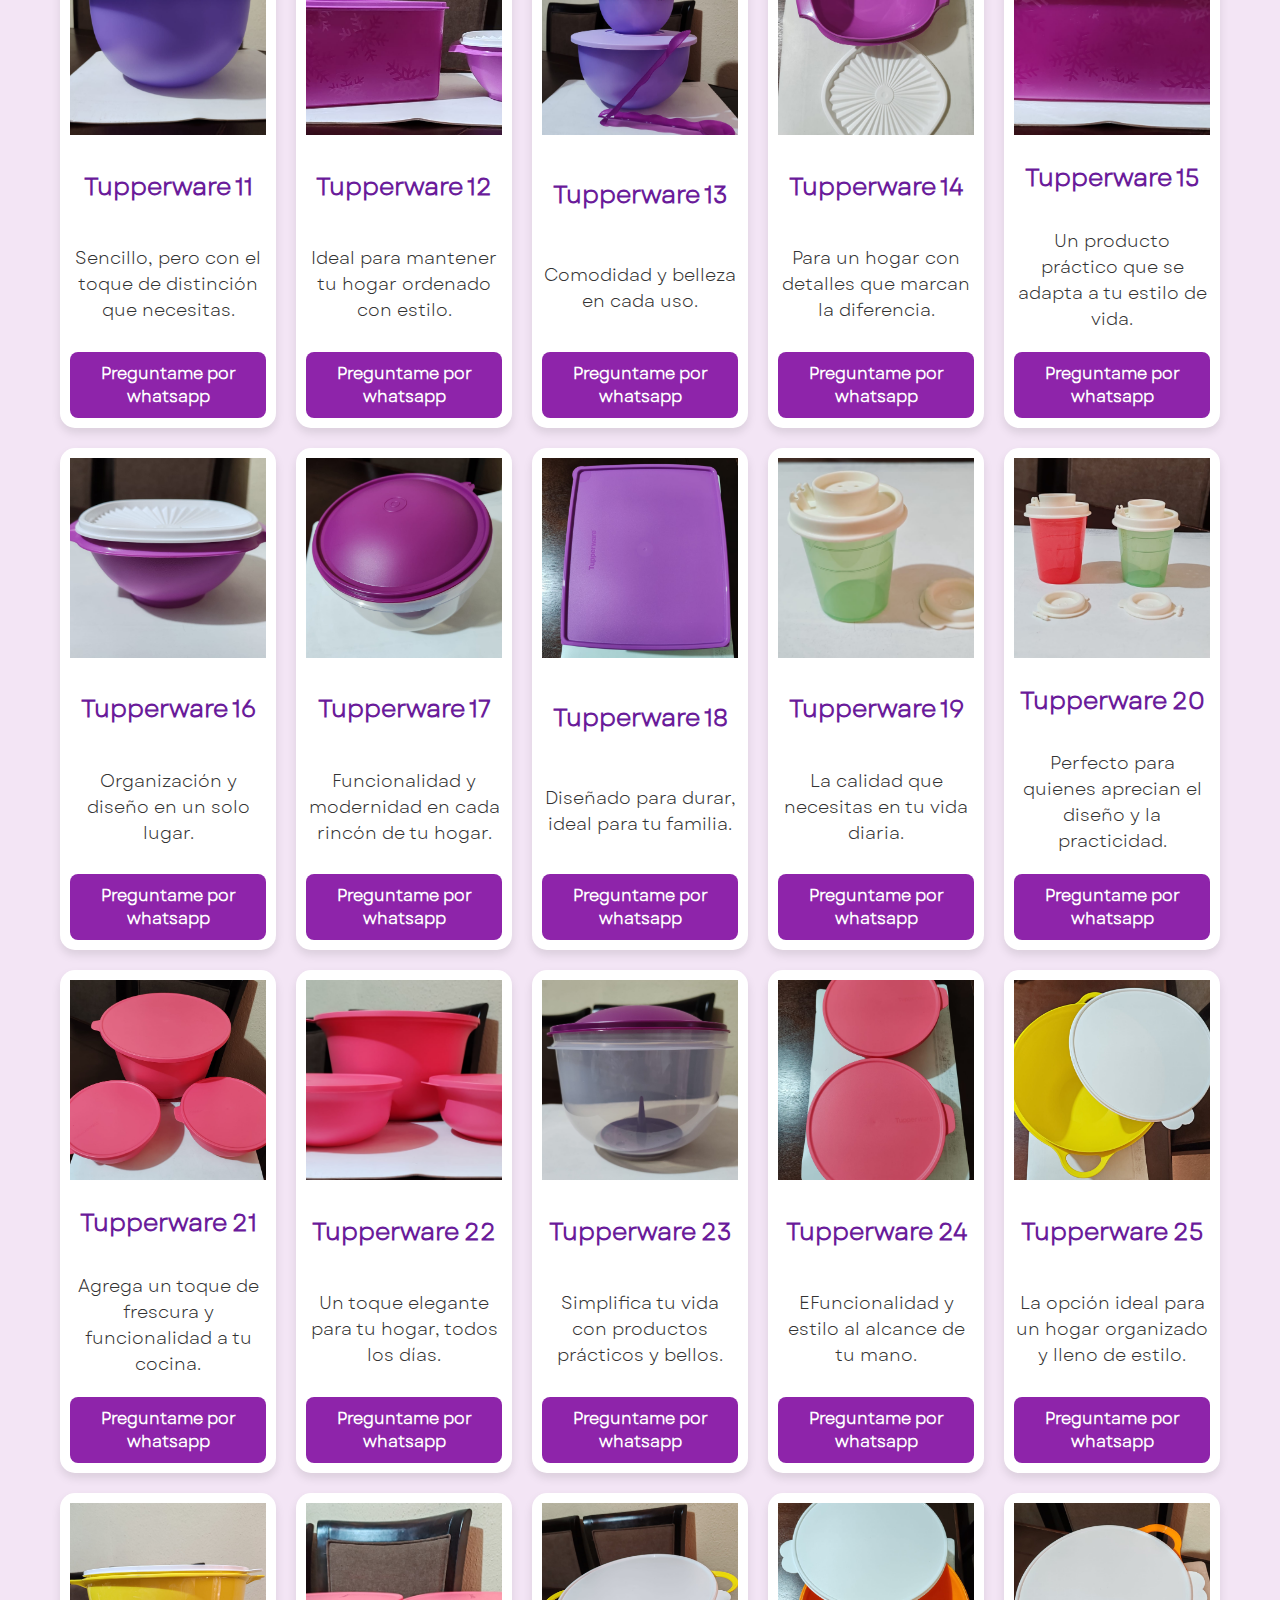
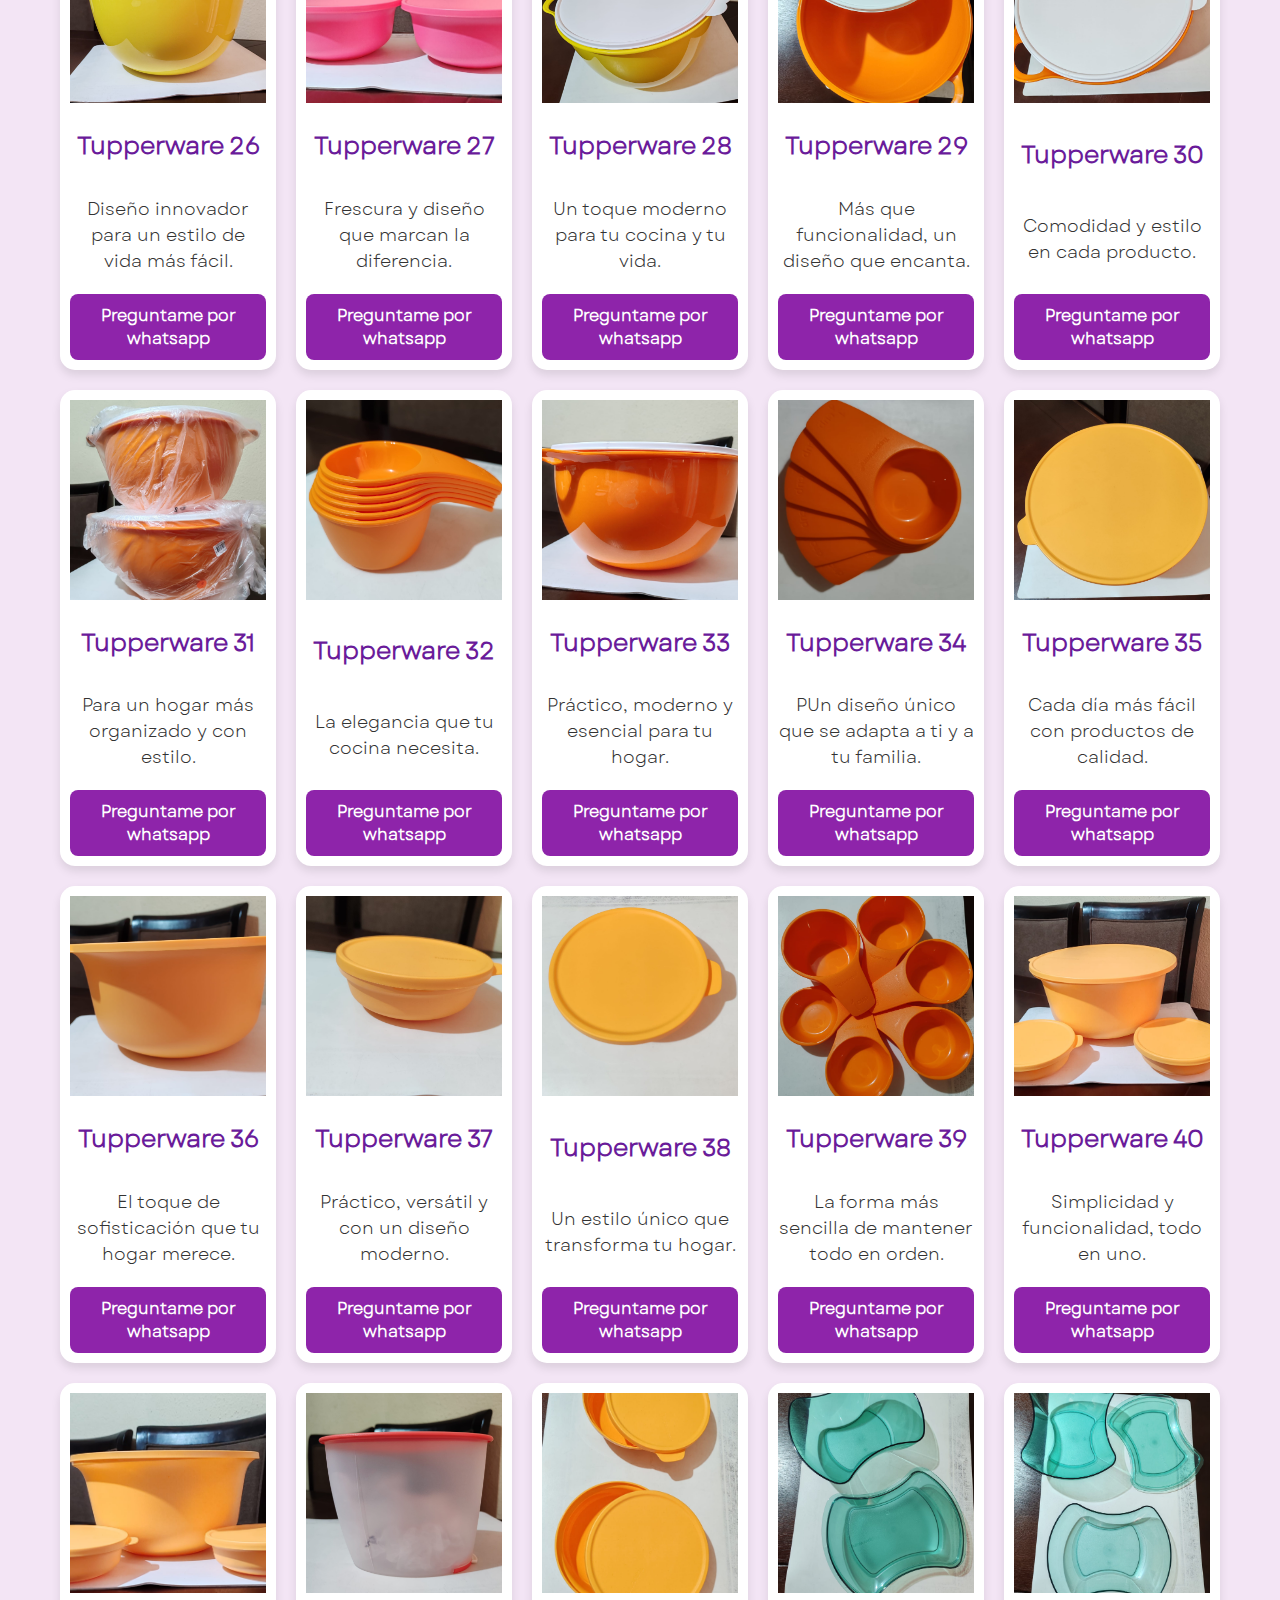
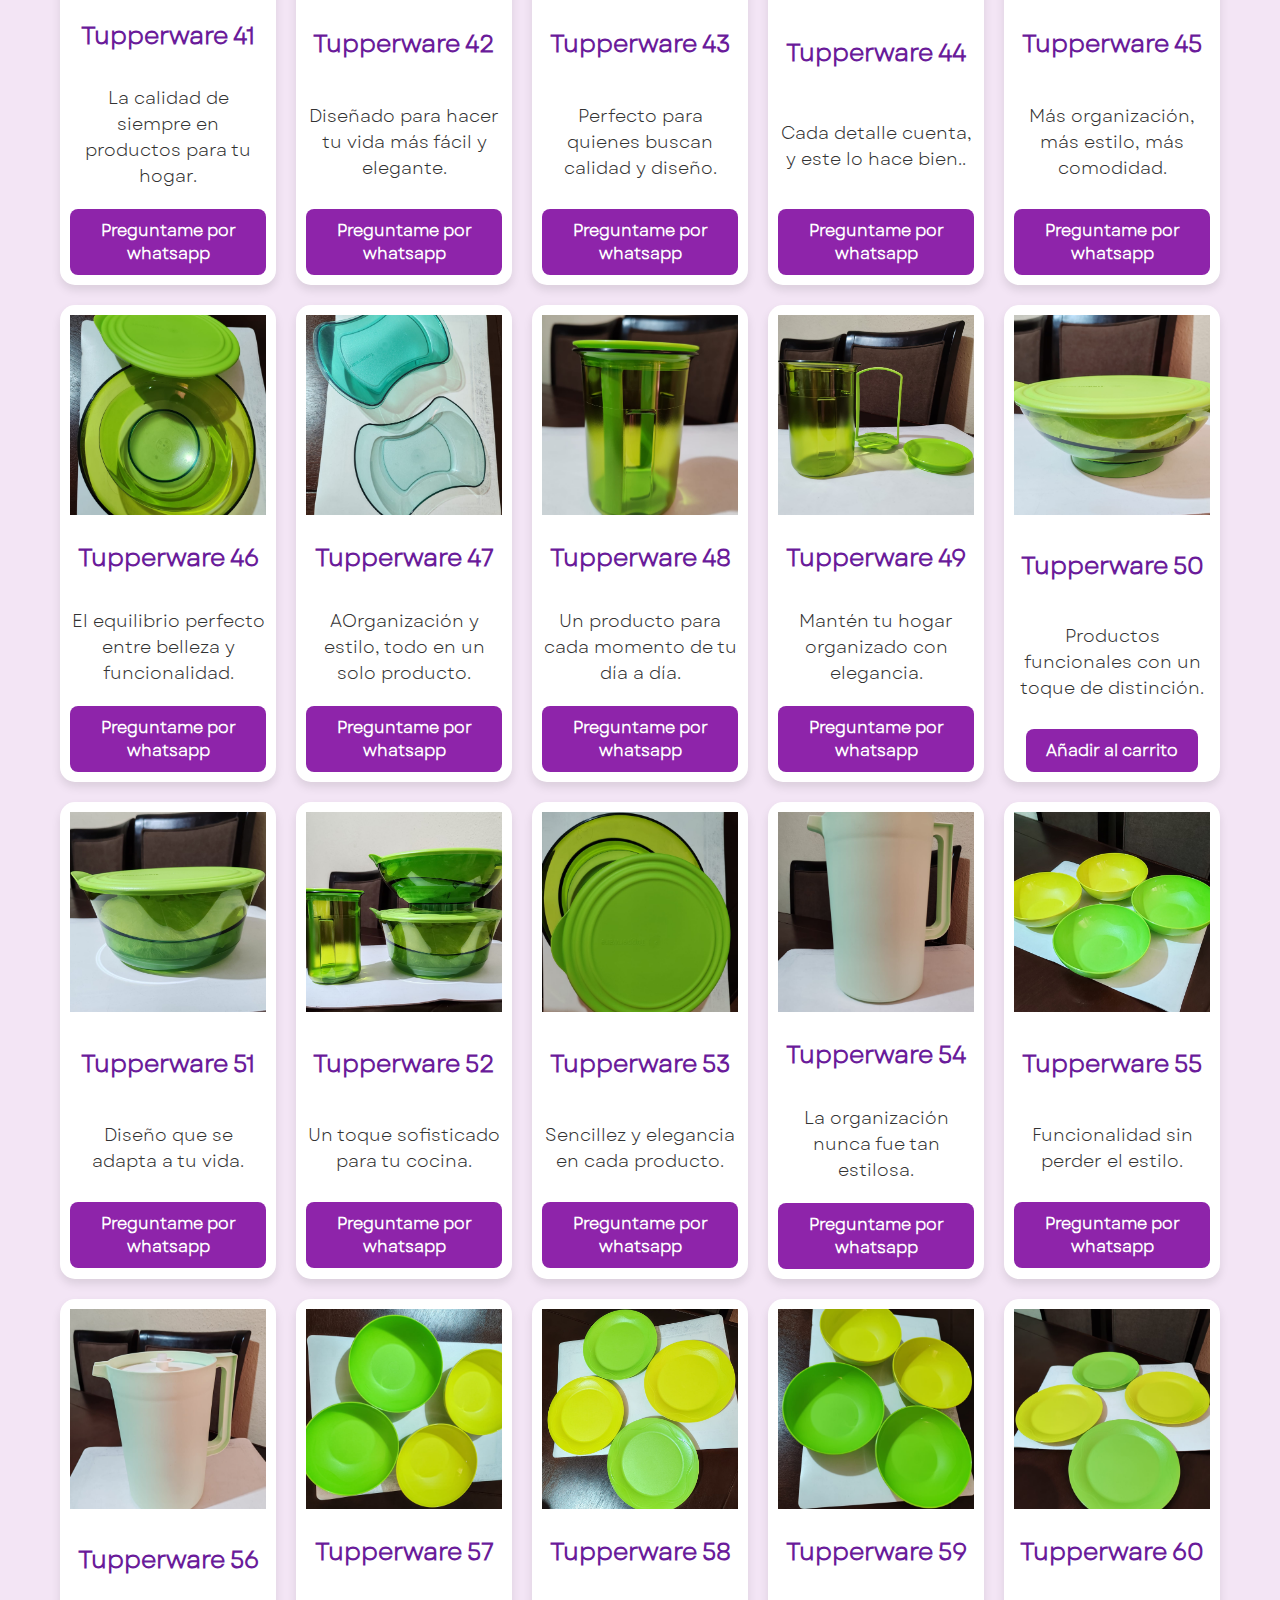
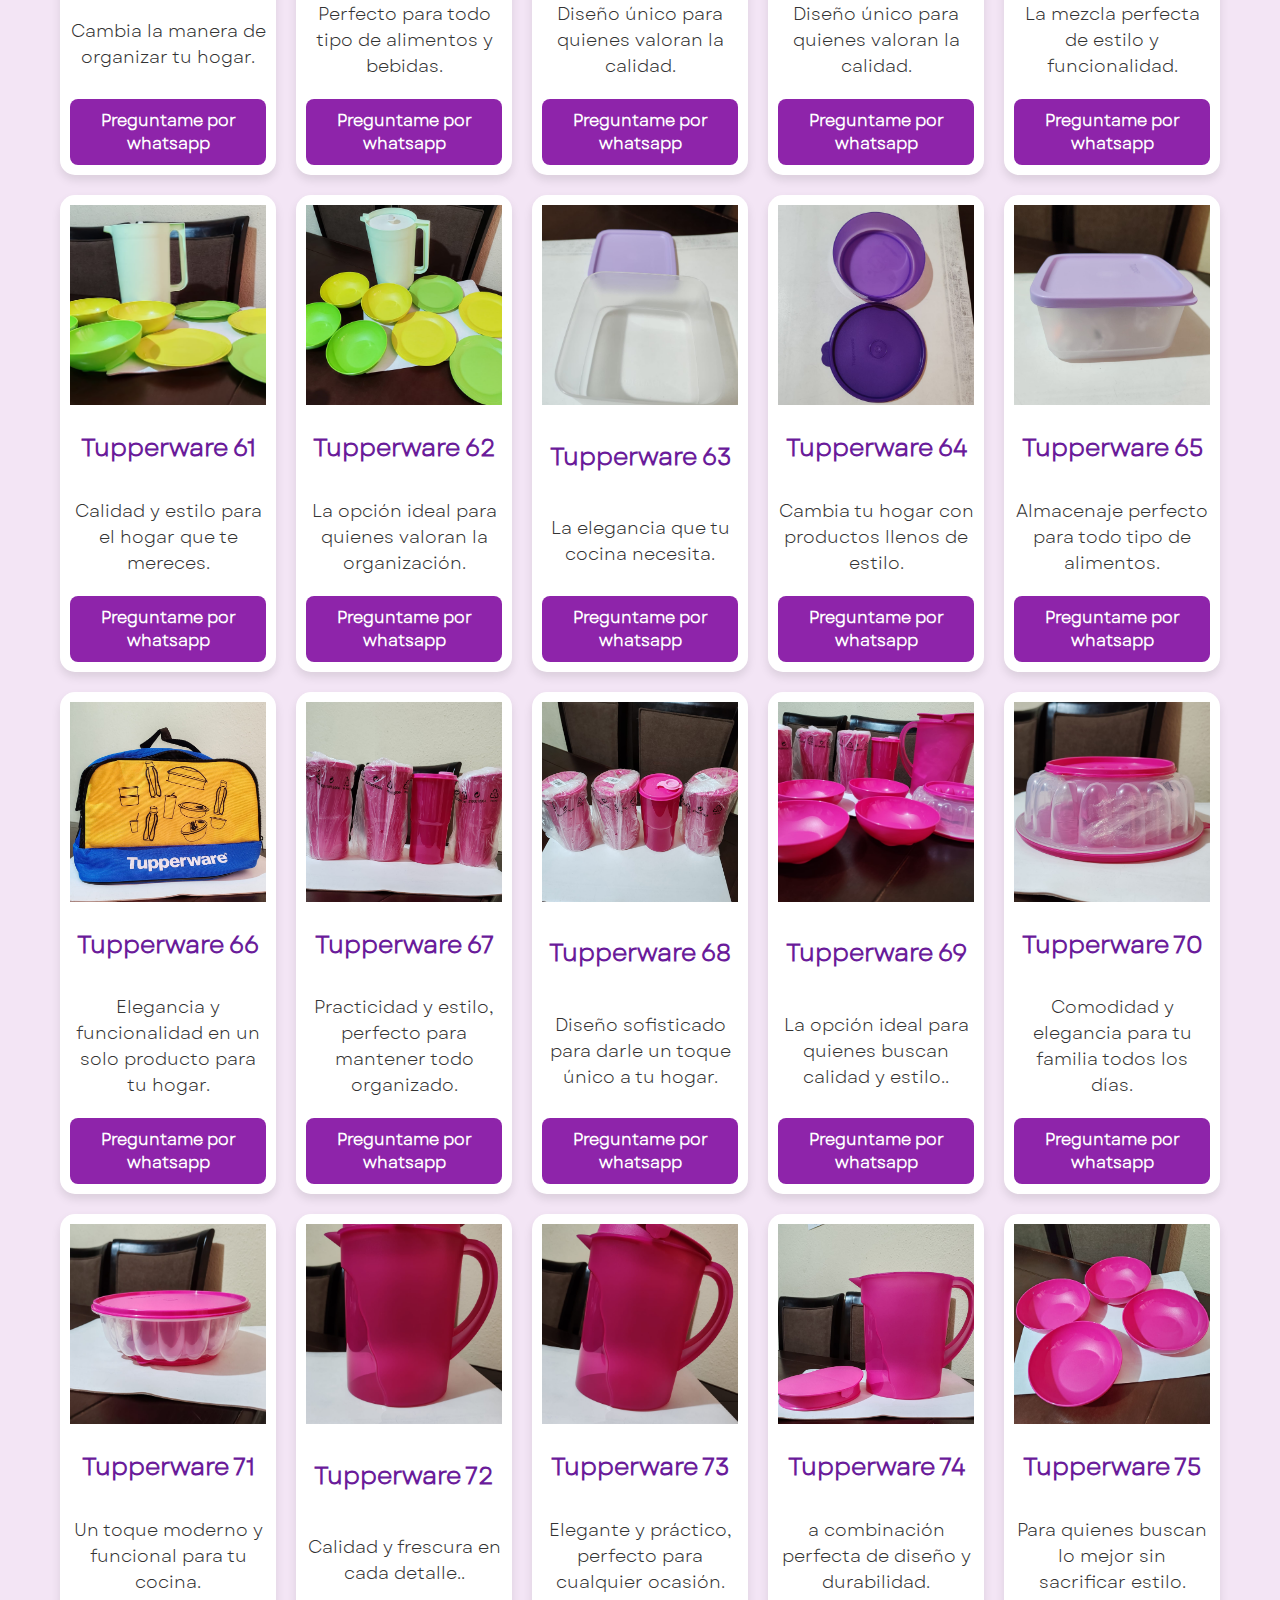
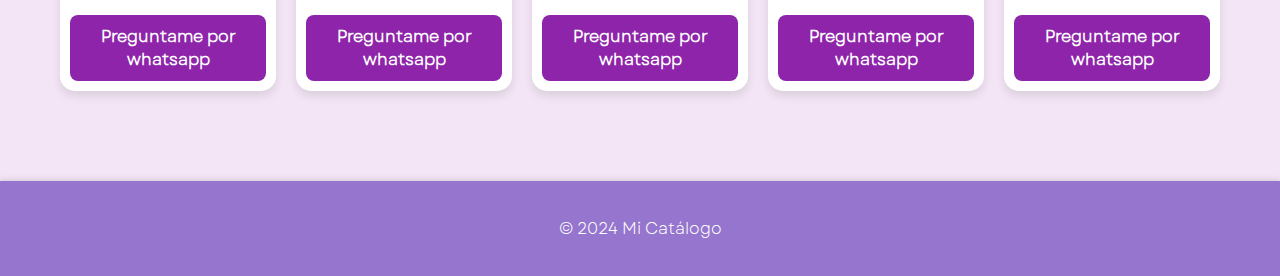
<file: tupperware.html>
<!DOCTYPE html>
<html lang="es">
<head>
    <meta charset="UTF-8">
    <meta name="viewport" content="width=device-width, initial-scale=1.0">
    <title>Tupperware - Mi Catálogo</title>
    <link rel="stylesheet" href="tupperware.css">
</head>
<body>
    <!-- Menú Principal -->
    <nav class="menu">
        <ul>
            <li><a href="index.html">Inicio</a></li>
            <li><a href="belleza.html">Belleza</a></li>
            <li><a href="accesorios.html">Accesorios</a></li>
            <li><a href="tazas.html">Tazas</a></li>
        </ul>
    </nav>

    <!-- Sección de Bienvenida -->
    <header class="header">
        <h1>Bienvenido a la sección Tupperware</h1>
        <p>Encuentra los mejores productos para tu hogar y cocina.</p>
    </header>

    <!-- Cuadrícula de Productos -->
    <section class="productos">
        <h2>Productos Tupperware</h2>
        <div class="grid">
            <!-- Producto 1 -->
            <div class="producto">
                <img src="assets/fotos/imagen (1).jpeg" alt="Tupperware 1">
                <h3>Tupperware 1</h3>
                <p>Elegancia y funcionalidad en un solo producto para tu hogar.</p>
                <a href="#">Preguntame por whatsapp</a>
            </div>
            
            <div class="producto">
                <img src="assets/fotos/imagen (2).jpeg" alt="Tupperware 2">
                <h3>Tupperware 2</h3>
                <p>Practicidad y estilo, perfecto para mantener todo organizado.</p>
                <a href="#">Preguntame por whatsapp</a>
            </div>
            
            <div class="producto">
                <img src="assets/fotos/imagen (3).jpeg" alt="Tupperware 3">
                <h3>Tupperware 3</h3>
                <p>Diseño sofisticado para darle un toque único a tu hogar.</p>
                <a href="#">Preguntame por whatsapp</a>
            </div>
            
            <div class="producto">
                <img src="assets/fotos/imagen (4).jpeg" alt="Tupperware 4">
                <h3>Tupperware 4</h3>
                <p>La opción ideal para quienes buscan calidad y estilo.</p>
                <a href="#">Preguntame por whatsapp</a>
            </div>
            
            <div class="producto">
                <img src="assets/fotos/imagen (5).jpeg" alt="Tupperware 5">
                <h3>Tupperware 5</h3>
                <p>Comodidad y elegancia para tu familia todos los días.</p>
                <a href="#">Preguntame por whatsapp</a>
            </div>
            
            <div class="producto">
                <img src="assets/fotos/imagen (6).jpeg" alt="Tupperware 6">
                <h3>Tupperware 6</h3>
                <p>Un toque moderno y funcional para tu cocina.</p>
                <a href="#">Preguntame por whatsapp</a>
            </div>
            
            <div class="producto">
                <img src="assets/fotos/imagen (7).jpeg" alt="Tupperware 7">
                <h3>Tupperware 7</h3>
                <p>Calidad y frescura en cada detalle.</p>
                <a href="#">Preguntame por whatsapp</a>
            </div>
            
            <div class="producto">
                <img src="assets/fotos/imagen (8).jpeg" alt="Tupperware 8">
                <h3>Tupperware 8</h3>
                <p>Elegante y práctico, perfecto para cualquier ocasión.</p>
                <a href="#">Preguntame por whatsapp</a>
            </div>
            
            <div class="producto">
                <img src="assets/fotos/imagen (9).jpeg" alt="Tupperware 9">
                <h3>Tupperware 9</h3>
                <p>La combinación perfecta de diseño y durabilidad.</p>
                <a href="#">Preguntame por whatsapp</a>
            </div>
            
            <div class="producto">
                <img src="assets/fotos/imagen (10).jpeg" alt="Tupperware 10">
                <h3>Tupperware 10</h3>
                <p>Para quienes buscan lo mejor sin sacrificar estilo.</p>
                <a href="#">Preguntame por whatsapp</a>
            </div>
            
            <div class="producto">
                <img src="assets/fotos/imagen (11).jpeg" alt="Tupperware 11">
                <h3>Tupperware 11</h3>
                <p>Sencillo, pero con el toque de distinción que necesitas.</p>
                <a href="#">Preguntame por whatsapp</a>
            </div>
            
            <div class="producto">
                <img src="assets/fotos/imagen (12).jpeg" alt="Tupperware 12">
                <h3>Tupperware 12</h3>
                <p>Ideal para mantener tu hogar ordenado con estilo.</p>
                <a href="#">Preguntame por whatsapp</a>
            </div>
            
            <div class="producto">
                <img src="assets/fotos/imagen (13).jpeg" alt="Tupperware 13">
                <h3>Tupperware 13</h3>
                <p>Comodidad y belleza en cada uso.</p>
                <a href="#">Preguntame por whatsapp</a>
            </div>
            
            <div class="producto">
                <img src="assets/fotos/imagen (14).jpeg" alt="Tupperware 14">
                <h3>Tupperware 14</h3>
                <p>Para un hogar con detalles que marcan la diferencia.</p>
                <a href="#">Preguntame por whatsapp</a>
            </div>
            
            <div class="producto">
                <img src="assets/fotos/imagen (15).jpeg" alt="Tupperware 15">
                <h3>Tupperware 15</h3>
                <p>Un producto práctico que se adapta a tu estilo de vida.</p>
                <a href="#">Preguntame por whatsapp</a>
            </div>
            
            <div class="producto">
                <img src="assets/fotos/imagen (16).jpeg" alt="Tupperware 16">
                <h3>Tupperware 16</h3>
                <p>Organización y diseño en un solo lugar.</p>
                <a href="#">Preguntame por whatsapp</a>
            </div>
            
            <div class="producto">
                <img src="assets/fotos/imagen (17).jpeg" alt="Tupperware 17">
                <h3>Tupperware 17</h3>
                <p>Funcionalidad y modernidad en cada rincón de tu hogar.</p>
                <a href="#">Preguntame por whatsapp</a>
            </div>
            
            <div class="producto">
                <img src="assets/fotos/imagen (18).jpeg" alt="Tupperware 18">
                <h3>Tupperware 18</h3>
                <p>Diseñado para durar, ideal para tu familia.</p>
                <a href="#">Preguntame por whatsapp</a>
            </div>
            
            <div class="producto">
                <img src="assets/fotos/imagen (19).jpeg" alt="Tupperware 19">
                <h3>Tupperware 19</h3>
                <p>La calidad que necesitas en tu vida diaria.</p>
                <a href="#">Preguntame por whatsapp</a>
            </div>
            
            <div class="producto">
                <img src="assets/fotos/imagen (20).jpeg" alt="Tupperware 20">
                <h3>Tupperware 20</h3>
                <p>Perfecto para quienes aprecian el diseño y la practicidad.</p>
                <a href="#">Preguntame por whatsapp</a>
            </div>
            
            <div class="producto">
                <img src="assets/fotos/imagen (21).jpeg" alt="Tupperware 21">
                <h3>Tupperware 21</h3>
                <p>Agrega un toque de frescura y funcionalidad a tu cocina.</p>
                <a href="#">Preguntame por whatsapp</a>
            </div>

            <div class="producto">
                <img src="assets/fotos/imagen (22).jpeg" alt="Tupperware 22">
                <h3>Tupperware 22</h3>
                <p>Un toque elegante para tu hogar, todos los días.</p>
                <a href="#">Preguntame por whatsapp</a>
            </div>
            
            <div class="producto">
                <img src="assets/fotos/imagen (23).jpeg" alt="Tupperware 23">
                <h3>Tupperware 23</h3>
                <p>Simplifica tu vida con productos prácticos y bellos.</p>
                <a href="#">Preguntame por whatsapp</a>
            </div>
            
            <div class="producto">
                <img src="assets/fotos/imagen (24).jpeg" alt="Tupperware 24">
                <h3>Tupperware 24</h3>
                <p>EFuncionalidad y estilo al alcance de tu mano.</p>
                <a href="#">Preguntame por whatsapp</a>
            </div>
            
            <div class="producto">
                <img src="assets/fotos/imagen (25).jpeg" alt="Tupperware 25">
                <h3>Tupperware 25</h3>
                <p>La opción ideal para un hogar organizado y lleno de estilo.</p>
                <a href="#">Preguntame por whatsapp</a>
            </div>
            
            <div class="producto">
                <img src="assets/fotos/imagen (26).jpeg" alt="Tupperware 26">
                <h3>Tupperware 26</h3>
                <p>Diseño innovador para un estilo de vida más fácil.</p>
                <a href="#">Preguntame por whatsapp</a>
            </div>
            
            <div class="producto">
                <img src="assets/fotos/imagen (27).jpeg" alt="Tupperware 27">
                <h3>Tupperware 27</h3>
                <p>Frescura y diseño que marcan la diferencia.</p>
                <a href="#">Preguntame por whatsapp</a>
            </div>
            
            <div class="producto">
                <img src="assets/fotos/imagen (28).jpeg" alt="Tupperware 28">
                <h3>Tupperware 28</h3>
                <p>Un toque moderno para tu cocina y tu vida.</p>
                <a href="#">Preguntame por whatsapp</a>
            </div>
            
            <div class="producto">
                <img src="assets/fotos/imagen (29).jpeg" alt="Tupperware 29">
                <h3>Tupperware 29</h3>
                <p>Más que funcionalidad, un diseño que encanta.</p>
                <a href="#">Preguntame por whatsapp</a>
            </div>
            
            <div class="producto">
                <img src="assets/fotos/imagen (30).jpeg" alt="Tupperware 30">
                <h3>Tupperware 30</h3>
                <p>Comodidad y estilo en cada producto.</p>
                <a href="#">Preguntame por whatsapp</a>
            </div>
            
            <div class="producto">
                <img src="assets/fotos/imagen (31).jpeg" alt="Tupperware 31">
                <h3>Tupperware 31</h3>
                <p>Para un hogar más organizado y con estilo.</p>
                <a href="#">Preguntame por whatsapp</a>
            </div>
            
            <div class="producto">
                <img src="assets/fotos/imagen (32).jpeg" alt="Tupperware 32">
                <h3>Tupperware 32</h3>
                <p>La elegancia que tu cocina necesita.</p>
                <a href="#">Preguntame por whatsapp</a>
            </div>
            
            <div class="producto">
                <img src="assets/fotos/imagen (33).jpeg" alt="Tupperware 33">
                <h3>Tupperware 33</h3>
                <p>Práctico, moderno y esencial para tu hogar.</p>
                <a href="#">Preguntame por whatsapp</a>
            </div>
            
            <div class="producto">
                <img src="assets/fotos/imagen (34).jpeg" alt="Tupperware 34">
                <h3>Tupperware 34</h3>
                <p>PUn diseño único que se adapta a ti y a tu familia.</p>
                <a href="#">Preguntame por whatsapp</a>
            </div>
            
            <div class="producto">
                <img src="assets/fotos/imagen (35).jpeg" alt="Tupperware 35">
                <h3>Tupperware 35</h3>
                <p>Cada día más fácil con productos de calidad.</p>
                <a href="#">Preguntame por whatsapp</a>
            </div>
            
            <div class="producto">
                <img src="assets/fotos/imagen (36).jpeg" alt="Tupperware 36">
                <h3>Tupperware 36</h3>
                <p>El toque de sofisticación que tu hogar merece.</p>
                <a href="#">Preguntame por whatsapp</a>
            </div>
            
            <div class="producto">
                <img src="assets/fotos/imagen (37).jpeg" alt="Tupperware 37">
                <h3>Tupperware 37</h3>
                <p>Práctico, versátil y con un diseño moderno.</p>
                <a href="#">Preguntame por whatsapp</a>
            </div>
            
            <div class="producto">
                <img src="assets/fotos/imagen (38).jpeg" alt="Tupperware 38">
                <h3>Tupperware 38</h3>
                <p>Un estilo único que transforma tu hogar.</p>
                <a href="#">Preguntame por whatsapp</a>
            </div>
            
            <div class="producto">
                <img src="assets/fotos/imagen (39).jpeg" alt="Tupperware 39">
                <h3>Tupperware 39</h3>
                <p>La forma más sencilla de mantener todo en orden.</p>
                <a href="#">Preguntame por whatsapp</a>
            </div>
            
            <div class="producto">
                <img src="assets/fotos/imagen (40).jpeg" alt="Tupperware 40">
                <h3>Tupperware 40</h3>
                <p>Simplicidad y funcionalidad, todo en uno.</p>
                <a href="#">Preguntame por whatsapp</a>
            </div>
            
            <div class="producto">
                <img src="assets/fotos/imagen (41).jpeg" alt="Tupperware 41">
                <h3>Tupperware 41</h3>
                <p>La calidad de siempre en productos para tu hogar.</p>
                <a href="#">Preguntame por whatsapp</a>
            </div>
            
            <div class="producto">
                <img src="assets/fotos/imagen (42).jpeg" alt="Tupperware 42">
                <h3>Tupperware 42</h3>
                <p>Diseñado para hacer tu vida más fácil y elegante.</p>
                <a href="#">Preguntame por whatsapp</a>
            </div>
            
            <div class="producto">
                <img src="assets/fotos/imagen (43).jpeg" alt="Tupperware 43">
                <h3>Tupperware 43</h3>
                <p>Perfecto para quienes buscan calidad y diseño.</p>
                <a href="#">Preguntame por whatsapp</a>
            </div>
            
            <div class="producto">
                <img src="assets/fotos/imagen (44).jpeg" alt="Tupperware 44">
                <h3>Tupperware 44</h3>
                <p>Cada detalle cuenta, y este lo hace bien..</p>
                <a href="#">Preguntame por whatsapp</a>
            </div>
            
            <div class="producto">
                <img src="assets/fotos/imagen (45).jpeg" alt="Tupperware 45">
                <h3>Tupperware 45</h3>
                <p>Más organización, más estilo, más comodidad.</p>
                <a href="#">Preguntame por whatsapp</a>
            </div>

            <div class="producto">
                <img src="assets/fotos/imagen (46).jpeg" alt="Tupperware 46">
                <h3>Tupperware 46</h3>
                <p>El equilibrio perfecto entre belleza y funcionalidad.</p>
                <a href="#">Preguntame por whatsapp</a>
            </div>
            
            <!-- Producto 47 -->
            <div class="producto">
                <img src="assets/fotos/imagen (47).jpeg" alt="Tupperware 47">
                <h3>Tupperware 47</h3>
                <p>AOrganización y estilo, todo en un solo producto.</p>
                <a href="#">Preguntame por whatsapp</a>
            </div>
            
            <!-- Producto 48 -->
            <div class="producto">
                <img src="assets/fotos/imagen (48).jpeg" alt="Tupperware 48">
                <h3>Tupperware 48</h3>
                <p>Un producto para cada momento de tu día a día.</p>
                <a href="#">Preguntame por whatsapp</a>
            </div>
            
            <!-- Producto 49 -->
            <div class="producto">
                <img src="assets/fotos/imagen (49).jpeg" alt="Tupperware 49">
                <h3>Tupperware 49</h3>
                <p>Mantén tu hogar organizado con elegancia.</p>
                <a href="#">Preguntame por whatsapp</a>
            </div>
            
            <!-- Producto 50 -->
            <div class="producto">
                <img src="assets/fotos/imagen (50).jpeg" alt="Tupperware 50">
                <h3>Tupperware 50</h3>
                <p>Productos funcionales con un toque de distinción.</p>
                <a href="#">Añadir al carrito</a>
            </div>

            <div class="producto">
                <img src="assets/fotos/imagen (51).jpeg" alt="Tupperware 51">
                <h3>Tupperware 51</h3>
                <p>Diseño que se adapta a tu vida.</p>
                <a href="#">Preguntame por whatsapp</a>
            </div>
            
            <!-- Producto 52 -->
            <div class="producto">
                <img src="assets/fotos/imagen (52).jpeg" alt="Tupperware 52">
                <h3>Tupperware 52</h3>
                <p>Un toque sofisticado para tu cocina.</p>
                <a href="#">Preguntame por whatsapp</a>
            </div>
            
            <!-- Producto 53 -->
            <div class="producto">
                <img src="assets/fotos/imagen (53).jpeg" alt="Tupperware 53">
                <h3>Tupperware 53</h3>
                <p>Sencillez y elegancia en cada producto.</p>
                <a href="#">Preguntame por whatsapp</a>
            </div>
            
            <!-- Producto 54 -->
            <div class="producto">
                <img src="assets/fotos/imagen (54).jpeg" alt="Tupperware 54">
                <h3>Tupperware 54</h3>
                <p>La organización nunca fue tan estilosa.</p>
                <a href="#">Preguntame por whatsapp</a>
            </div>
            
            <!-- Producto 55 -->
            <div class="producto">
                <img src="assets/fotos/imagen (55).jpeg" alt="Tupperware 55">
                <h3>Tupperware 55</h3>
                <p>Funcionalidad sin perder el estilo.</p>
                <a href="#">Preguntame por whatsapp</a>
            </div>
            
            <!-- Producto 56 -->
            <div class="producto">
                <img src="assets/fotos/imagen (56).jpeg" alt="Tupperware 56">
                <h3>Tupperware 56</h3>
                <p>Cambia la manera de organizar tu hogar.</p>
                <a href="#">Preguntame por whatsapp</a>
            </div>
            
            <!-- Producto 57 -->
            <div class="producto">
                <img src="assets/fotos/imagen (57).jpeg" alt="Tupperware 57">
                <h3>Tupperware 57</h3>
                <p>Perfecto para todo tipo de alimentos y bebidas.</p>
                <a href="#">Preguntame por whatsapp</a>
            </div>
            
            <!-- Producto 58 -->
            <div class="producto">
                <img src="assets/fotos/imagen (58).jpeg" alt="Tupperware 58">
                <h3>Tupperware 58</h3>
                <p>Diseño único para quienes valoran la calidad.</p>
                <a href="#">Preguntame por whatsapp</a>
            </div>
            
            <!-- Producto 59 -->
            <div class="producto">
                <img src="assets/fotos/imagen (59).jpeg" alt="Tupperware 59">
                <h3>Tupperware 59</h3>
                <p>Diseño único para quienes valoran la calidad.</p>
                <a href="#">Preguntame por whatsapp</a>
            </div>
            
            <!-- Producto 60 -->
            <div class="producto">
                <img src="assets/fotos/imagen (60).jpeg" alt="Tupperware 60">
                <h3>Tupperware 60</h3>
                <p>La mezcla perfecta de estilo y funcionalidad.</p>
                <a href="#">Preguntame por whatsapp</a>
            </div>

            <div class="producto">
                <img src="assets/fotos/imagen (61).jpeg" alt="Tupperware 61">
                <h3>Tupperware 61</h3>
                <p>Calidad y estilo para el hogar que te mereces.</p>
                <a href="#">Preguntame por whatsapp</a>
            </div>
            
            <!-- Producto 62 -->
            <div class="producto">
                <img src="assets/fotos/imagen (62).jpeg" alt="Tupperware 62">
                <h3>Tupperware 62</h3>
                <p>La opción ideal para quienes valoran la organización.</p>
                <a href="#">Preguntame por whatsapp</a>
            </div>
            
            <!-- Producto 69 -->
            <div class="producto">
                <img src="assets/fotos/imagen (69).jpeg" alt="Tupperware 63">
                <h3>Tupperware 63</h3>
                <p>La elegancia que tu cocina necesita.</p>
                <a href="#">Preguntame por whatsapp</a>
            </div>
            
            <!-- Producto 70 -->
            <div class="producto">
                <img src="assets/fotos/imagen (70).jpeg" alt="Tupperware 64">
                <h3>Tupperware 64</h3>
                <p>Cambia tu hogar con productos llenos de estilo.</p>
                <a href="#">Preguntame por whatsapp</a>
            </div>

            <div class="producto">
                <img src="assets/fotos/imagen (71).jpeg" alt="Tupperware 65">
                <h3>Tupperware 65</h3>
                <p>Almacenaje perfecto para todo tipo de alimentos.</p>
                <a href="#">Preguntame por whatsapp</a>
            </div>

            <div class="producto">
                <img src="assets/fotos/imagen (96).jpeg" alt="Tupperware 66">
                <h3>Tupperware 66</h3>
                <p>Elegancia y funcionalidad en un solo producto para tu hogar.</p>
                <a href="#">Preguntame por whatsapp</a>
            </div>

            <div class="producto">
                <img src="assets/fotos/imagen (106).jpeg" alt="Tupperware 67">
                <h3>Tupperware 67</h3>
                <p>Practicidad y estilo, perfecto para mantener todo organizado.</p>
                <a href="#">Preguntame por whatsapp</a>
            </div>

            <div class="producto">
                <img src="assets/fotos/imagen (107).jpeg" alt="Tupperware 68">
                <h3>Tupperware 68</h3>
                <p>Diseño sofisticado para darle un toque único a tu hogar.</p>
                <a href="#">Preguntame por whatsapp</a>
            </div>

            <div class="producto">
                <img src="assets/fotos/imagen (108).jpeg" alt="Tupperware 69">
                <h3>Tupperware 69</h3>
                <p>La opción ideal para quienes buscan calidad y estilo..</p>
                <a href="#">Preguntame por whatsapp</a>
            </div>

            <div class="producto">
                <img src="assets/fotos/imagen (109).jpeg" alt="Tupperware 70">
                <h3>Tupperware 70</h3>
                <p>Comodidad y elegancia para tu familia todos los días.</p>
                <a href="#">Preguntame por whatsapp</a>
            </div>
            
            <div class="producto">
                <img src="assets/fotos/imagen (110).jpeg" alt="Tupperware 71">
                <h3>Tupperware 71</h3>
                <p>Un toque moderno y funcional para tu cocina.</p>
                <a href="#">Preguntame por whatsapp</a>
            </div>

            <div class="producto">
                <img src="assets/fotos/imagen (112).jpeg" alt="Tupperware 72">
                <h3>Tupperware 72</h3>
                <p>Calidad y frescura en cada detalle..</p>
                <a href="#">Preguntame por whatsapp</a>
            </div>

            <div class="producto">
                <img src="assets/fotos/imagen (113).jpeg" alt="Tupperware 73">
                <h3>Tupperware 73</h3>
                <p>Elegante y práctico, perfecto para cualquier ocasión.</p>
                <a href="#">Preguntame por whatsapp</a>
            </div>

            <div class="producto">
                <img src="assets/fotos/imagen (114).jpeg" alt="Tupperware 74">
                <h3>Tupperware 74</h3>
                <p>a combinación perfecta de diseño y durabilidad.</p>
                <a href="#">Preguntame por whatsapp</a>
            </div>

            <div class="producto">
                <img src="assets/fotos/imagen (115).jpeg" alt="Tupperware 75">
                <h3>Tupperware 75</h3>
                <p>Para quienes buscan lo mejor sin sacrificar estilo.</p>
                <a href="#">Preguntame por whatsapp</a>
            </div>
        </div>
    </section>

    <!-- Footer -->
    <footer style="background-color: #9575cd; color: #fff; text-align: center; padding: 20px 0; margin-top: 30px; position: relative; width: 100%; z-index: 10;">
        <p>&copy; 2024 Mi Catálogo</p>
    </footer>
</body>
</html>
</file>
<file: style.css>
/* Fuente personalizada */
@font-face {
    font-family: 'Garet';
    src: url('assets/fonts/Garet-Book.otf') format('woff');
}

/* Estilo global */
body {
    font-family: 'Garet', sans-serif;
    margin: 0;
    padding: 0;
    background-color: #f3e5f5;
    color: #333;
}

/* Menú principal */
.menu {
    background-color: #8e24aa;
    padding: 15px;
    text-align: center;
}

.menu ul {
    list-style-type: none;
    margin: 0;
    padding: 0;
    display: flex;
    justify-content: center;
    gap: 20px;
}

.menu ul li a {
    color: #ffffff;
    text-decoration: none;
    font-weight: bold;
    transition: color 0.3s ease;
}

.menu ul li a:hover {
    color: #ffca28;
}

/* Header de Bienvenida */
.header {
    text-align: center;
    padding: 40px;
    background-color: #ce93d8;
    color: #4a148c;
}

.header .logo {
    width: 150px;
    height: auto;
    margin-bottom: 20px;
}

.header h1 {
    margin-top: 0;
    font-size: 2.5em;
}

.header p {
    font-size: 1.2em;
}

/* Sección de Categorías */
.categorias {
    text-align: center;
    padding: 40px;
    background-color: #f3e5f5;
}

.categorias h2 {
    font-size: 2em;
    color: #6a1b9a;
}

.categoria {
    display: inline-block;
    margin: 20px;
    transition: transform 0.3s ease, box-shadow 0.3s ease;
}

.categoria img {
    width: 200px;
    height: 200px;
    object-fit: cover;
    border-radius: 10px;
    box-shadow: 0 4px 8px rgba(0, 0, 0, 0.2);
}

.categoria p {
    margin-top: 10px;
    font-weight: bold;
    color: #6a1b9a;
}

.categoria:hover {
    transform: scale(1.05);
    box-shadow: 0 6px 12px rgba(0, 0, 0, 0.3);
}

/* Sección Quién Soy */
.quien-soy {
    background-color: #d1c4e9;
    padding: 40px;
    text-align: center;
    color: #4a148c;
}

.quien-soy h2 {
    font-size: 2em;
}

.quien-soy p {
    font-size: 1.2em;
}

/* Sección Contacto */
.contacto {
    background-color: #9575cd;
    padding: 40px;
    text-align: center;
    color: #ffffff;
}

.contacto h2 {
    font-size: 2em;
}

.contacto p {
    font-size: 1.1em;
}
</file>
<file: accesorios.css>
/* Fuente personalizada */
@font-face {
    font-family: 'Garet';
    src: url('assets/fonts/Garet-Book.otf');
}

/* Estilos globales */
body {
    font-family: 'Garet', sans-serif; /* Aplicando la fuente personalizada */
    margin: 0;
    padding: 0;
    background-color: #f3e5f5;
    color: #333;
    font-size: 1em; /* Aumentado ligeramente el tamaño global */
}

/* Menú Principal */
.menu {
    background-color: #8e24aa;
    padding: 20px; /* Aumentado tamaño */
    text-align: center;
}

.menu ul {
    list-style-type: none;
    margin: 0;
    padding: 0;
    display: flex;
    justify-content: center;
    gap: 25px; /* Aumentado tamaño */
}

.menu ul li a {
    color: #fff;
    text-decoration: none;
    font-weight: bold;
    font-size: 1.1em; /* Aumentado tamaño */
    transition: color 0.3s ease;
}

.menu ul li a:hover {
    color: #ffca28;
}

/* Header de Bienvenida */
.header {
    text-align: center;
    padding: 50px; /* Aumentado tamaño */
    background-color: #ce93d8;
    color: #4a148c;
}

.header h1 {
    font-size: 2.5em; /* Aumentado tamaño */
}

.header p {
    font-size: 1.2em; /* Aumentado tamaño */
}

/* Sección de Productos */
.productos {
    padding: 40px; /* Aumentado tamaño */
    text-align: center;
}

.productos h2 {
    font-size: 2.5em; /* Aumentado tamaño */
    color: #6a1b9a;
    margin-bottom: 30px; /* Aumentado tamaño */
}

/* Cuadrícula de Productos */
.grid {
    display: grid;
    grid-template-columns: repeat(auto-fill, minmax(200px, 1fr)); /* Aumentado tamaño */
    gap: 20px; /* Aumentado tamaño */
    padding: 20px; /* Aumentado tamaño */
}

.producto {
    background-color: #fff;
    border-radius: 15px; /* Más redondeado */
    box-shadow: 0 5px 10px rgba(0, 0, 0, 0.1);
    overflow: hidden;
    transition: transform 0.3s ease, box-shadow 0.3s ease;
    display: flex;
    flex-direction: column; /* Asegura la alineación vertical */
    justify-content: space-between;
    text-align: center; /* Centrar contenido horizontalmente */
    padding: 10px; /* Espaciado interno */
}

.producto img {
    width: 100%;
    height: 200px; /* Aumentado tamaño */
    object-fit: cover;
    margin-bottom: 10px; /* Espacio con el contenido */
}

.producto h3 {
    font-size: 1.5em; /* Aumentado tamaño */
    color: #6a1b9a;
    margin: 15px 0; /* Aumentado tamaño */
}

.producto p {
    font-size: 1.1em; /* Aumentado tamaño */
    margin-bottom: 10px; /* Aumentado tamaño */
}

.producto a {
    display: inline-block;
    padding: 10px 20px; /* Aumentado tamaño */
    background-color: #8e24aa;
    color: #fff;
    text-decoration: none;
    font-weight: bold;
    border-radius: 8px; /* Más redondeado */
    transition: background-color 0.3s ease;
    margin-top: 10px; /* Espaciado con el contenido */
    align-self: center; /* Centra el botón horizontalmente */
}

.producto a:hover {
    background-color: #ffca28;
}

.producto:hover {
    transform: scale(1.08); /* Efecto hover más notable */
    box-shadow: 0 8px 15px rgba(0, 0, 0, 0.2);
}

/* Footer */
footer {
    text-align: center;
    padding: 20px; /* Aumentado tamaño */
    background-color: #9575cd;
    color: #fff;
    position: fixed;
    bottom: 0;
    width: 100%;
    box-shadow: 0 -2px 5px rgba(0, 0, 0, 0.1);
}
</file>
<file: belleza.css>
/* Fuente personalizada */
@font-face {
    font-family: 'Garet';
    src: url('assets/fonts/Garet-Book.otf');
}

/* Estilos globales */
body {
    font-family: 'Garet', sans-serif; /* Aplicando la fuente personalizada */
    margin: 0;
    padding: 0;
    background-color: #f3e5f5;
    color: #333;
    font-size: 1em; /* Aumentado ligeramente el tamaño global */
}

/* Menú Principal */
.menu {
    background-color: #8e24aa;
    padding: 20px; /* Aumentado tamaño */
    text-align: center;
}

.menu ul {
    list-style-type: none;
    margin: 0;
    padding: 0;
    display: flex;
    justify-content: center;
    gap: 25px; /* Aumentado tamaño */
}

.menu ul li a {
    color: #fff;
    text-decoration: none;
    font-weight: bold;
    font-size: 1.1em; /* Aumentado tamaño */
    transition: color 0.3s ease;
}

.menu ul li a:hover {
    color: #ffca28;
}

/* Header de Bienvenida */
.header {
    text-align: center;
    padding: 50px; /* Aumentado tamaño */
    background-color: #ce93d8;
    color: #4a148c;
}

.header h1 {
    font-size: 2.5em; /* Aumentado tamaño */
}

.header p {
    font-size: 1.2em; /* Aumentado tamaño */
}

/* Sección de Productos */
.productos {
    padding: 40px; /* Aumentado tamaño */
    text-align: center;
}

.productos h2 {
    font-size: 2.5em; /* Aumentado tamaño */
    color: #6a1b9a;
    margin-bottom: 30px; /* Aumentado tamaño */
}

/* Cuadrícula de Productos */
.grid {
    display: grid;
    grid-template-columns: repeat(auto-fill, minmax(200px, 1fr)); /* Aumentado tamaño */
    gap: 20px; /* Aumentado tamaño */
    padding: 20px; /* Aumentado tamaño */
}

.producto {
    background-color: #fff;
    border-radius: 15px; /* Más redondeado */
    box-shadow: 0 5px 10px rgba(0, 0, 0, 0.1);
    overflow: hidden;
    transition: transform 0.3s ease, box-shadow 0.3s ease;
    display: flex;
    flex-direction: column; /* Asegura la alineación vertical */
    justify-content: space-between;
    text-align: center; /* Centrar contenido horizontalmente */
    padding: 10px; /* Espaciado interno */
}

.producto img {
    width: 100%;
    height: 200px; /* Aumentado tamaño */
    object-fit: cover;
    margin-bottom: 10px; /* Espacio con el contenido */
}

.producto h3 {
    font-size: 1.5em; /* Aumentado tamaño */
    color: #6a1b9a;
    margin: 15px 0; /* Aumentado tamaño */
}

.producto p {
    font-size: 1.1em; /* Aumentado tamaño */
    margin-bottom: 10px; /* Aumentado tamaño */
}

.producto a {
    display: inline-block;
    padding: 10px 20px; /* Aumentado tamaño */
    background-color: #8e24aa;
    color: #fff;
    text-decoration: none;
    font-weight: bold;
    border-radius: 8px; /* Más redondeado */
    transition: background-color 0.3s ease;
    margin-top: 10px; /* Espaciado con el contenido */
    align-self: center; /* Centra el botón horizontalmente */
}

.producto a:hover {
    background-color: #ffca28;
}

.producto:hover {
    transform: scale(1.08); /* Efecto hover más notable */
    box-shadow: 0 8px 15px rgba(0, 0, 0, 0.2);
}

/* Footer */
footer {
    text-align: center;
    padding: 20px; /* Aumentado tamaño */
    background-color: #9575cd;
    color: #fff;
    position: fixed;
    bottom: 0;
    width: 100%;
    box-shadow: 0 -2px 5px rgba(0, 0, 0, 0.1);
}
</file>
<file: tazas.css>
/* Fuente personalizada */
@font-face {
    font-family: 'Garet';
    src: url('assets/fonts/Garet-Book.otf');
}

/* Estilos globales */
body {
    font-family: 'Garet', sans-serif; /* Aplicando la fuente personalizada */
    margin: 0;
    padding: 0;
    background-color: #f3e5f5;
    color: #333;
    font-size: 1em; /* Aumentado ligeramente el tamaño global */
}

/* Menú Principal */
.menu {
    background-color: #8e24aa;
    padding: 20px; /* Aumentado tamaño */
    text-align: center;
}

.menu ul {
    list-style-type: none;
    margin: 0;
    padding: 0;
    display: flex;
    justify-content: center;
    gap: 25px; /* Aumentado tamaño */
}

.menu ul li a {
    color: #fff;
    text-decoration: none;
    font-weight: bold;
    font-size: 1.1em; /* Aumentado tamaño */
    transition: color 0.3s ease;
}

.menu ul li a:hover {
    color: #ffca28;
}

/* Header de Bienvenida */
.header {
    text-align: center;
    padding: 50px; /* Aumentado tamaño */
    background-color: #ce93d8;
    color: #4a148c;
}

.header h1 {
    font-size: 2.5em; /* Aumentado tamaño */
}

.header p {
    font-size: 1.2em; /* Aumentado tamaño */
}

/* Sección de Productos */
.productos {
    padding: 40px; /* Aumentado tamaño */
    text-align: center;
}

.productos h2 {
    font-size: 2.5em; /* Aumentado tamaño */
    color: #6a1b9a;
    margin-bottom: 30px; /* Aumentado tamaño */
}

/* Cuadrícula de Productos */
.grid {
    display: grid;
    grid-template-columns: repeat(auto-fill, minmax(200px, 1fr)); /* Aumentado tamaño */
    gap: 20px; /* Aumentado tamaño */
    padding: 20px; /* Aumentado tamaño */
}

.producto {
    background-color: #fff;
    border-radius: 15px; /* Más redondeado */
    box-shadow: 0 5px 10px rgba(0, 0, 0, 0.1);
    overflow: hidden;
    transition: transform 0.3s ease, box-shadow 0.3s ease;
    display: flex;
    flex-direction: column; /* Asegura la alineación vertical */
    justify-content: space-between;
    text-align: center; /* Centrar contenido horizontalmente */
    padding: 10px; /* Espaciado interno */
}

.producto img {
    width: 100%;
    height: 200px; /* Aumentado tamaño */
    object-fit: cover;
    margin-bottom: 10px; /* Espacio con el contenido */
}

.producto h3 {
    font-size: 1.5em; /* Aumentado tamaño */
    color: #6a1b9a;
    margin: 15px 0; /* Aumentado tamaño */
}

.producto p {
    font-size: 1.1em; /* Aumentado tamaño */
    margin-bottom: 10px; /* Aumentado tamaño */
}

.producto a {
    display: inline-block;
    padding: 10px 20px; /* Aumentado tamaño */
    background-color: #8e24aa;
    color: #fff;
    text-decoration: none;
    font-weight: bold;
    border-radius: 8px; /* Más redondeado */
    transition: background-color 0.3s ease;
    margin-top: 10px; /* Espaciado con el contenido */
    align-self: center; /* Centra el botón horizontalmente */
}

.producto a:hover {
    background-color: #ffca28;
}

.producto:hover {
    transform: scale(1.08); /* Efecto hover más notable */
    box-shadow: 0 8px 15px rgba(0, 0, 0, 0.2);
}

/* Footer */
footer {
    text-align: center;
    padding: 20px; /* Aumentado tamaño */
    background-color: #9575cd;
    color: #fff;
    position: fixed;
    bottom: 0;
    width: 100%;
    box-shadow: 0 -2px 5px rgba(0, 0, 0, 0.1);
}
</file>
<file: tupperware.css>
/* Fuente personalizada */
@font-face {
    font-family: 'Garet';
    src: url('assets/fonts/Garet-Book.otf');
}

/* Estilos globales */
body {
    font-family: 'Garet', sans-serif; /* Aplicando la fuente personalizada */
    margin: 0;
    padding: 0;
    background-color: #f3e5f5;
    color: #333;
    font-size: 1em; /* Aumentado ligeramente el tamaño global */
}

/* Menú Principal */
.menu {
    background-color: #8e24aa;
    padding: 20px; /* Aumentado tamaño */
    text-align: center;
}

.menu ul {
    list-style-type: none;
    margin: 0;
    padding: 0;
    display: flex;
    justify-content: center;
    gap: 25px; /* Aumentado tamaño */
}

.menu ul li a {
    color: #fff;
    text-decoration: none;
    font-weight: bold;
    font-size: 1.1em; /* Aumentado tamaño */
    transition: color 0.3s ease;
}

.menu ul li a:hover {
    color: #ffca28;
}

/* Header de Bienvenida */
.header {
    text-align: center;
    padding: 50px; /* Aumentado tamaño */
    background-color: #ce93d8;
    color: #4a148c;
}

.header h1 {
    font-size: 2.5em; /* Aumentado tamaño */
}

.header p {
    font-size: 1.2em; /* Aumentado tamaño */
}

/* Sección de Productos */
.productos {
    padding: 40px; /* Aumentado tamaño */
    text-align: center;
}

.productos h2 {
    font-size: 2.5em; /* Aumentado tamaño */
    color: #6a1b9a;
    margin-bottom: 30px; /* Aumentado tamaño */
}

/* Cuadrícula de Productos */
.grid {
    display: grid;
    grid-template-columns: repeat(auto-fill, minmax(200px, 1fr)); /* Aumentado tamaño */
    gap: 20px; /* Aumentado tamaño */
    padding: 20px; /* Aumentado tamaño */
}

.producto {
    background-color: #fff;
    border-radius: 15px; /* Más redondeado */
    box-shadow: 0 5px 10px rgba(0, 0, 0, 0.1);
    overflow: hidden;
    transition: transform 0.3s ease, box-shadow 0.3s ease;
    display: flex;
    flex-direction: column; /* Asegura la alineación vertical */
    justify-content: space-between;
    text-align: center; /* Centrar contenido horizontalmente */
    padding: 10px; /* Espaciado interno */
}

.producto img {
    width: 100%;
    height: 200px; /* Aumentado tamaño */
    object-fit: cover;
    margin-bottom: 10px; /* Espacio con el contenido */
}

.producto h3 {
    font-size: 1.5em; /* Aumentado tamaño */
    color: #6a1b9a;
    margin: 15px 0; /* Aumentado tamaño */
}

.producto p {
    font-size: 1.1em; /* Aumentado tamaño */
    margin-bottom: 10px; /* Aumentado tamaño */
}

.producto a {
    display: inline-block;
    padding: 10px 20px; /* Aumentado tamaño */
    background-color: #8e24aa;
    color: #fff;
    text-decoration: none;
    font-weight: bold;
    border-radius: 8px; /* Más redondeado */
    transition: background-color 0.3s ease;
    margin-top: 10px; /* Espaciado con el contenido */
    align-self: center; /* Centra el botón horizontalmente */
}

.producto a:hover {
    background-color: #ffca28;
}

.producto:hover {
    transform: scale(1.08); /* Efecto hover más notable */
    box-shadow: 0 8px 15px rgba(0, 0, 0, 0.2);
}

/* Footer */
footer {
    text-align: center;
    padding: 20px; /* Aumentado tamaño */
    background-color: #9575cd;
    color: #fff;
    position: fixed;
    bottom: 0;
    width: 100%;
    box-shadow: 0 -2px 5px rgba(0, 0, 0, 0.1);
}
</file>
